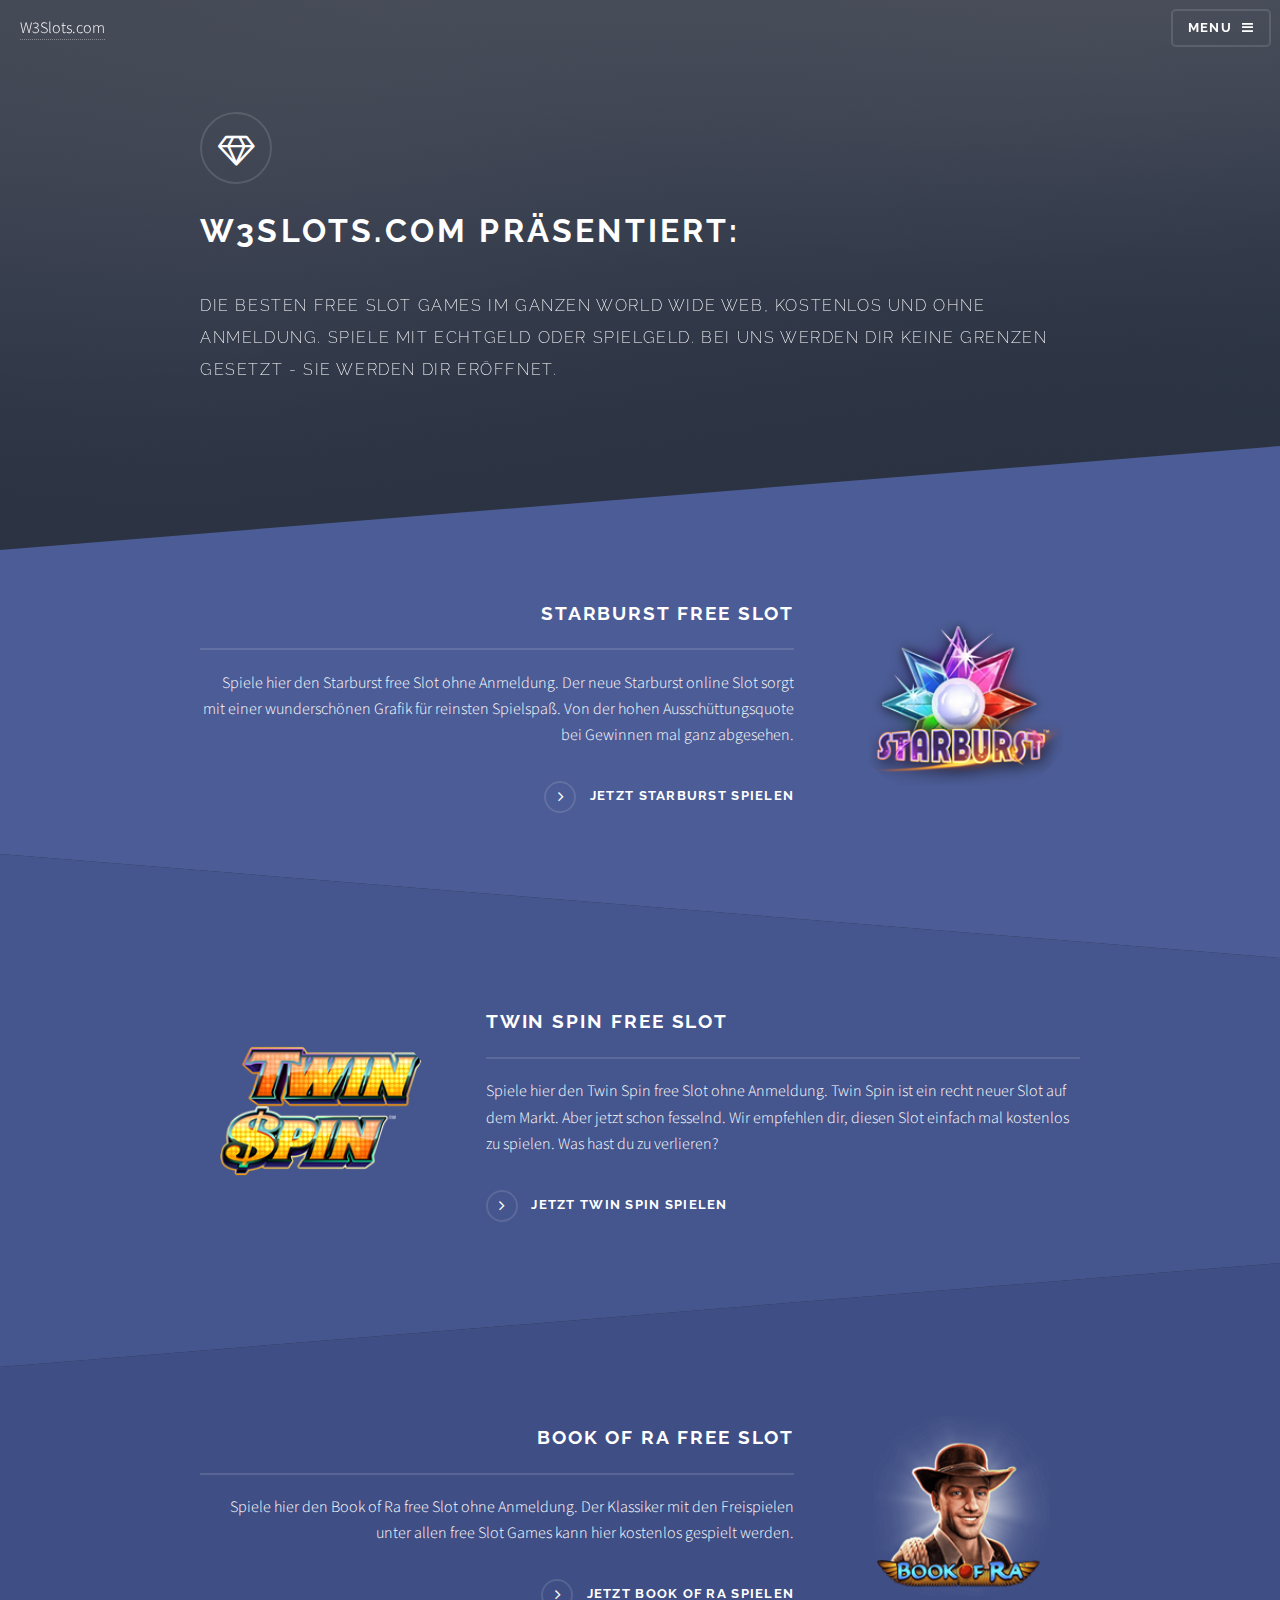
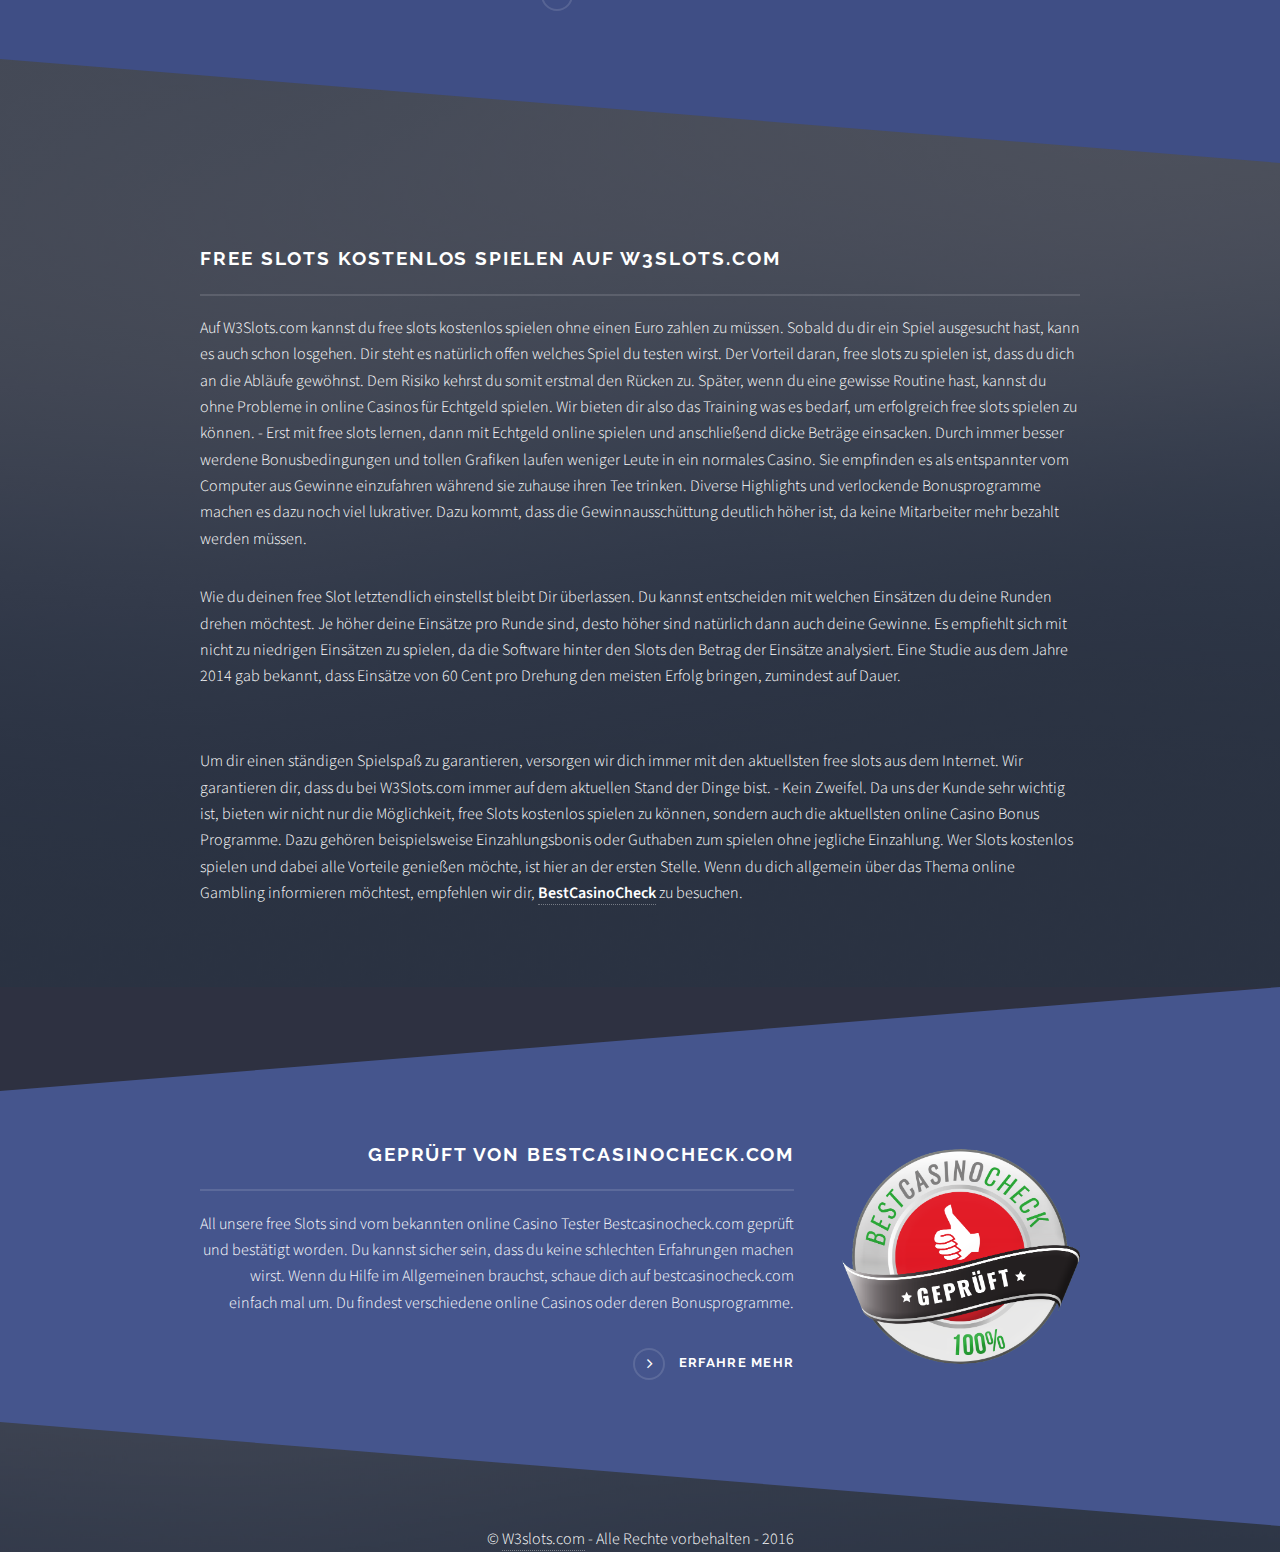
<file: index.html>
<!DOCTYPE HTML>
<!--
  	! Mr.Monopz Werk ! 
-->
<html>
	<head>
		<title>Free Slots kostenlos spielen</title>
		<meta charset="utf-8" />
		<meta name="viewport" content="width=device-width, initial-scale=1" />
		<link rel="stylesheet" href="assets/css/main.css" />
		<link type="image/ico" rel="icon" href="images/favicon.png">

		<meta name="description" content="Free Slots auf W3Slots.com. Hier kannst du alle bekannten Casino Slots kostenlos und ohne Anmeldung spielen. Auch auf deinem Handy oder Tablet. Spiele Free Slots deiner Wahl im Fun oder Echgeld Modus."/>
		<meta name="keywords" content="free slots, casino slots, kostenlos spielen, online slots" />

		<meta name="robots" content="index, follow">
		<script>
		  (function(i,s,o,g,r,a,m){i['GoogleAnalyticsObject']=r;i[r]=i[r]||function(){
		  (i[r].q=i[r].q||[]).push(arguments)},i[r].l=1*new Date();a=s.createElement(o),
		  m=s.getElementsByTagName(o)[0];a.async=1;a.src=g;m.parentNode.insertBefore(a,m)
		  })(window,document,'script','https://www.google-analytics.com/analytics.js','ga');

		  ga('create', 'UA-81642042-29', 'auto');
		  ga('send', 'pageview');

		</script>
	</head>
	<body>

		<!-- Page Wrapper -->
			<div id="page-wrapper">

				<!-- Header -->
					<header id="header" class="alt">
						<a href="/" title="Free Slots">W3Slots.com</a>
						<nav>
							<a href="#menu">Menu</a>
						</nav>
					</header>

				<!-- Menu -->
					<nav id="menu">
						<div class="inner">
							<h2>Menu</h2>
							<ul class="links">
								<li><a href="/" title="Free Slots">Home</a></li>
								<li><a href="starburst.html">Starburst spielen</a></li>
								<li><a href="twinspin.html">Twin Spin spielen</a></li>
								<li><a href="bookofra.html">Book of Ra spielen</a></li>
								<li><a href="out/stargames.html" target="_blank" rel="nofollow">Echtgeldmodus</a></li>
							</ul>
							<a href="#" class="close">Close</a>
						</div>
					</nav>

				<!-- Banner -->
					<section id="banner">
						<div class="inner">
							<div class="logo"><span class="icon fa-diamond"></span></div>
							<h1 class="startseite">W3Slots.com präsentiert:</h1>
							<p>Die besten free Slot Games im ganzen World Wide Web, kostenlos und ohne Anmeldung. Spiele mit Echtgeld oder Spielgeld. Bei uns werden Dir keine Grenzen gesetzt - Sie werden Dir eröffnet.</p>
						</div>
					</section>

				<!-- Wrapper -->
					<section id="wrapper">

						<!-- One -->
							<section id="one" class="wrapper spotlight style1">
								<div class="inner">
									<a href="starburst.html" class="image"><img src="images/starburst.png" alt="starburst slot" /></a>
									<div class="content">
										<h2 class="major">Starburst free Slot</h2>
										<p>Spiele hier den Starburst free Slot ohne Anmeldung. Der neue Starburst online Slot sorgt mit einer wunderschönen Grafik für reinsten Spielspaß. Von der hohen Ausschüttungsquote bei Gewinnen mal ganz abgesehen.</p>
										<a href="starburst.html" class="special">Jetzt Starburst spielen</a>
									</div>
								</div>
							</section>

						<!-- Two -->
							<section id="two" class="wrapper alt spotlight style2">
								<div class="inner">
									<a href="twinspin.html" class="image"><img src="images/twin-spin.png" alt="twin spin slot" /></a>
									<div class="content">
										<h2 class="major">Twin Spin free Slot</h2>
										<p>Spiele hier den Twin Spin free Slot ohne Anmeldung. Twin Spin ist ein recht neuer Slot auf dem Markt. Aber jetzt schon fesselnd. Wir empfehlen dir, diesen Slot einfach mal kostenlos zu spielen. Was hast du zu verlieren?	</p>
										<a href="twinspin.html" class="special">Jetzt Twin Spin spielen</a>
									</div>
								</div>
							</section>

						<!-- Three -->
							<section id="three" class="wrapper spotlight style3">
								<div class="inner">
									<a href="bookofra.html" class="image"><img src="images/book-of-ra.png" alt="book of ra slot" /></a>
									<div class="content">
										<h2 class="major">Book of Ra free Slot</h2>
										<p>Spiele hier den Book of Ra free Slot ohne Anmeldung. Der Klassiker mit den Freispielen unter allen free Slot Games kann hier kostenlos gespielt werden.</p>
										<a href="bookofra.html" class="special">Jetzt Book of Ra spielen</a>
									</div>
								</div>
							</section>



								</div>
							</section>

					</section>

				<!-- Footer -->
					<section id="footer">
						<div class="inner">
									<h2 class="major">Free Slots kostenlos spielen auf W3Slots.com</h2>
									<p>Auf W3Slots.com kannst du free slots kostenlos spielen ohne einen Euro zahlen zu müssen. Sobald du dir ein Spiel ausgesucht hast, kann es auch schon losgehen. Dir steht es natürlich offen welches Spiel du testen wirst. Der Vorteil daran, free slots zu spielen ist, dass du dich an die Abläufe gewöhnst. Dem Risiko kehrst du somit erstmal den Rücken zu. Später, wenn du eine gewisse Routine hast, kannst du ohne Probleme in online Casinos für Echtgeld spielen. Wir bieten dir also das Training was es bedarf, um erfolgreich free slots spielen zu können. - Erst mit free slots lernen, dann mit Echtgeld online spielen und anschließend dicke Beträge einsacken. Durch immer besser werdene Bonusbedingungen und tollen Grafiken laufen weniger Leute in ein normales Casino. Sie empfinden es als entspannter vom Computer aus Gewinne einzufahren während sie zuhause ihren Tee trinken. Diverse Highlights und verlockende Bonusprogramme machen es dazu noch viel lukrativer. Dazu kommt, dass die Gewinnausschüttung deutlich höher ist, da keine Mitarbeiter mehr bezahlt werden müssen.</p>

									<p>Wie du deinen free Slot letztendlich einstellst bleibt Dir überlassen. Du kannst entscheiden mit welchen Einsätzen du deine Runden drehen möchtest. Je höher deine Einsätze pro Runde sind, desto höher sind natürlich dann auch deine Gewinne. Es empfiehlt sich mit nicht zu niedrigen Einsätzen zu spielen, da die Software hinter den Slots den Betrag der Einsätze analysiert. Eine Studie aus dem Jahre 2014 gab bekannt, dass Einsätze von 60 Cent pro Drehung den meisten Erfolg bringen, zumindest auf Dauer.</p>

­
									<p>Um dir einen ständigen Spielspaß zu garantieren, versorgen wir dich immer mit den aktuellsten free slots aus dem Internet. Wir garantieren dir, dass du bei W3Slots.com immer auf dem aktuellen Stand der Dinge bist. - Kein Zweifel. Da uns der Kunde sehr wichtig ist, bieten wir nicht nur die Möglichkeit, free Slots kostenlos spielen zu können, sondern auch die aktuellsten online Casino Bonus Programme. Dazu gehören beispielsweise Einzahlungsbonis oder Guthaben zum spielen ohne jegliche Einzahlung. Wer Slots kostenlos spielen und dabei alle Vorteile genießen möchte, ist hier an der ersten Stelle. Wenn du dich allgemein über das Thema online Gambling informieren möchtest, empfehlen wir dir, <b><a href="http://bestcasinocheck.com" style="color: #FFFFFF" >BestCasinoCheck</a></b> zu besuchen.</p>

									
						</div>
					</section>


							<section id="two" class="wrapper spotlight style2">
								<div class="inner">
									<a href="http://www.google.de/?gws_rd=ssl#q=best+casino+check" class="image"><img src="images/bcc.png" alt="online casinos" /></a>
									<div class="content">
										<h2 class="major">Geprüft von bestcasinocheck.com</h2>
										<p>All unsere free Slots sind vom bekannten online Casino Tester Bestcasinocheck.com geprüft und bestätigt worden. Du kannst sicher sein, dass du keine schlechten Erfahrungen machen wirst. Wenn du Hilfe im Allgemeinen brauchst, schaue dich auf bestcasinocheck.com einfach mal um. Du findest verschiedene online Casinos oder deren Bonusprogramme.</p>
										<a href="http://www.google.de/?gws_rd=ssl#q=best+casino+check" class="special">Erfahre mehr</a>
									</div>
								</div>
							</section>
			</div>

		<!-- Scripts -->
			<script src="assets/js/skel.min.js"></script>
			<script src="assets/js/jquery.min.js"></script>
			<script src="assets/js/jquery.scrollex.min.js"></script>
			<script src="assets/js/util.js"></script>
			<!--[if lte IE 8]><script src="assets/js/ie/respond.min.js"></script><![endif]-->
			<script src="assets/js/main.js"></script>

		    <div id="footer">
    		<center>© <a href="/" title="Free Slots">W3slots.com</a> - Alle Rechte vorbehalten - 2016</center>
    		</div>

	</body>
</html>
</file>
<file: assets/css/main.css>
@import url(font-awesome.min.css);
@import url("https://fonts.googleapis.com/css?family=Raleway:200,700|Source+Sans+Pro:300,600,300italic,600italic");

/*
	Solid State by HTML5 UP
	html5up.net | @n33co
	Free for personal and commercial use under the CCA 3.0 license (html5up.net/license)
*/

/* Reset */

	html, body, div, span, applet, object, iframe, h1, h2, h3, h4, h5, h6, p, blockquote, pre, a, abbr, acronym, address, big, cite, code, del, dfn, em, img, ins, kbd, q, s, samp, small, strike, strong, sub, sup, tt, var, b, u, i, center, dl, dt, dd, ol, ul, li, fieldset, form, label, legend, table, caption, tbody, tfoot, thead, tr, th, td, article, aside, canvas, details, embed, figure, figcaption, footer, header, hgroup, menu, nav, output, ruby, section, summary, time, mark, audio, video {
		margin: 0;
		padding: 0;
		border: 0;
		font-size: 100%;
		font: inherit;
		vertical-align: baseline;
	}

	article, aside, details, figcaption, figure, footer, header, hgroup, menu, nav, section {
		display: block;
	}

	body {
		line-height: 1;
	}

	ol, ul {
		list-style: none;
	}

	blockquote, q {
		quotes: none;
	}

	blockquote:before, blockquote:after, q:before, q:after {
		content: '';
		content: none;
	}

	table {
		border-collapse: collapse;
		border-spacing: 0;
	}

	body {
		-webkit-text-size-adjust: none;
	}

/* Box Model */

	*, *:before, *:after {
		-moz-box-sizing: border-box;
		-webkit-box-sizing: border-box;
		box-sizing: border-box;
	}

/* Grid */

	.row {
		border-bottom: solid 1px transparent;
		-moz-box-sizing: border-box;
		-webkit-box-sizing: border-box;
		box-sizing: border-box;
	}

	.row > * {
		float: left;
		-moz-box-sizing: border-box;
		-webkit-box-sizing: border-box;
		box-sizing: border-box;
	}

	.row:after, .row:before {
		content: '';
		display: block;
		clear: both;
		height: 0;
	}

	.row.uniform > * > :first-child {
		margin-top: 0;
	}

	.row.uniform > * > :last-child {
		margin-bottom: 0;
	}

	.row.\30 \25 > * {
		padding: 0 0 0 0em;
	}

	.row.\30 \25 {
		margin: 0 0 -1px 0em;
	}

	.row.uniform.\30 \25 > * {
		padding: 0em 0 0 0em;
	}

	.row.uniform.\30 \25 {
		margin: 0em 0 -1px 0em;
	}

	.row > * {
		padding: 0 0 0 1.75em;
	}

	.row {
		margin: 0 0 -1px -1.75em;
	}

	.row.uniform > * {
		padding: 1.75em 0 0 1.75em;
	}

	.row.uniform {
		margin: -1.75em 0 -1px -1.75em;
	}

	.row.\32 00\25 > * {
		padding: 0 0 0 3.5em;
	}

	.row.\32 00\25 {
		margin: 0 0 -1px -3.5em;
	}

	.row.uniform.\32 00\25 > * {
		padding: 3.5em 0 0 3.5em;
	}

	.row.uniform.\32 00\25 {
		margin: -3.5em 0 -1px -3.5em;
	}

	.row.\31 50\25 > * {
		padding: 0 0 0 2.625em;
	}

	.row.\31 50\25 {
		margin: 0 0 -1px -2.625em;
	}

	.row.uniform.\31 50\25 > * {
		padding: 2.625em 0 0 2.625em;
	}

	.row.uniform.\31 50\25 {
		margin: -2.625em 0 -1px -2.625em;
	}

	.row.\35 0\25 > * {
		padding: 0 0 0 0.875em;
	}

	.row.\35 0\25 {
		margin: 0 0 -1px -0.875em;
	}

	.row.uniform.\35 0\25 > * {
		padding: 0.875em 0 0 0.875em;
	}

	.row.uniform.\35 0\25 {
		margin: -0.875em 0 -1px -0.875em;
	}

	.row.\32 5\25 > * {
		padding: 0 0 0 0.4375em;
	}

	.row.\32 5\25 {
		margin: 0 0 -1px -0.4375em;
	}

	.row.uniform.\32 5\25 > * {
		padding: 0.4375em 0 0 0.4375em;
	}

	.row.uniform.\32 5\25 {
		margin: -0.4375em 0 -1px -0.4375em;
	}

	.\31 2u, .\31 2u\24 {
		width: 100%;
		clear: none;
		margin-left: 0;
	}

	.\31 1u, .\31 1u\24 {
		width: 91.6666666667%;
		clear: none;
		margin-left: 0;
	}

	.\31 0u, .\31 0u\24 {
		width: 83.3333333333%;
		clear: none;
		margin-left: 0;
	}

	.\39 u, .\39 u\24 {
		width: 75%;
		clear: none;
		margin-left: 0;
	}

	.\38 u, .\38 u\24 {
		width: 66.6666666667%;
		clear: none;
		margin-left: 0;
	}

	.\37 u, .\37 u\24 {
		width: 58.3333333333%;
		clear: none;
		margin-left: 0;
	}

	.\36 u, .\36 u\24 {
		width: 50%;
		clear: none;
		margin-left: 0;
	}

	.\35 u, .\35 u\24 {
		width: 41.6666666667%;
		clear: none;
		margin-left: 0;
	}

	.\34 u, .\34 u\24 {
		width: 33.3333333333%;
		clear: none;
		margin-left: 0;
	}

	.\33 u, .\33 u\24 {
		width: 25%;
		clear: none;
		margin-left: 0;
	}

	.\32 u, .\32 u\24 {
		width: 16.6666666667%;
		clear: none;
		margin-left: 0;
	}

	.\31 u, .\31 u\24 {
		width: 8.3333333333%;
		clear: none;
		margin-left: 0;
	}

	.\31 2u\24 + *,
	.\31 1u\24 + *,
	.\31 0u\24 + *,
	.\39 u\24 + *,
	.\38 u\24 + *,
	.\37 u\24 + *,
	.\36 u\24 + *,
	.\35 u\24 + *,
	.\34 u\24 + *,
	.\33 u\24 + *,
	.\32 u\24 + *,
	.\31 u\24 + * {
		clear: left;
	}

	.\-11u {
		margin-left: 91.66667%;
	}

	.\-10u {
		margin-left: 83.33333%;
	}

	.\-9u {
		margin-left: 75%;
	}

	.\-8u {
		margin-left: 66.66667%;
	}

	.\-7u {
		margin-left: 58.33333%;
	}

	.\-6u {
		margin-left: 50%;
	}

	.\-5u {
		margin-left: 41.66667%;
	}

	.\-4u {
		margin-left: 33.33333%;
	}

	.\-3u {
		margin-left: 25%;
	}

	.\-2u {
		margin-left: 16.66667%;
	}

	.\-1u {
		margin-left: 8.33333%;
	}

	@media screen and (max-width: 1680px) {

		.row > * {
			padding: 0 0 0 1.75em;
		}

		.row {
			margin: 0 0 -1px -1.75em;
		}

		.row.uniform > * {
			padding: 1.75em 0 0 1.75em;
		}

		.row.uniform {
			margin: -1.75em 0 -1px -1.75em;
		}

		.row.\32 00\25 > * {
			padding: 0 0 0 3.5em;
		}

		.row.\32 00\25 {
			margin: 0 0 -1px -3.5em;
		}

		.row.uniform.\32 00\25 > * {
			padding: 3.5em 0 0 3.5em;
		}

		.row.uniform.\32 00\25 {
			margin: -3.5em 0 -1px -3.5em;
		}

		.row.\31 50\25 > * {
			padding: 0 0 0 2.625em;
		}

		.row.\31 50\25 {
			margin: 0 0 -1px -2.625em;
		}

		.row.uniform.\31 50\25 > * {
			padding: 2.625em 0 0 2.625em;
		}

		.row.uniform.\31 50\25 {
			margin: -2.625em 0 -1px -2.625em;
		}

		.row.\35 0\25 > * {
			padding: 0 0 0 0.875em;
		}

		.row.\35 0\25 {
			margin: 0 0 -1px -0.875em;
		}

		.row.uniform.\35 0\25 > * {
			padding: 0.875em 0 0 0.875em;
		}

		.row.uniform.\35 0\25 {
			margin: -0.875em 0 -1px -0.875em;
		}

		.row.\32 5\25 > * {
			padding: 0 0 0 0.4375em;
		}

		.row.\32 5\25 {
			margin: 0 0 -1px -0.4375em;
		}

		.row.uniform.\32 5\25 > * {
			padding: 0.4375em 0 0 0.4375em;
		}

		.row.uniform.\32 5\25 {
			margin: -0.4375em 0 -1px -0.4375em;
		}

		.\31 2u\28xlarge\29, .\31 2u\24\28xlarge\29 {
			width: 100%;
			clear: none;
			margin-left: 0;
		}

		.\31 1u\28xlarge\29, .\31 1u\24\28xlarge\29 {
			width: 91.6666666667%;
			clear: none;
			margin-left: 0;
		}

		.\31 0u\28xlarge\29, .\31 0u\24\28xlarge\29 {
			width: 83.3333333333%;
			clear: none;
			margin-left: 0;
		}

		.\39 u\28xlarge\29, .\39 u\24\28xlarge\29 {
			width: 75%;
			clear: none;
			margin-left: 0;
		}

		.\38 u\28xlarge\29, .\38 u\24\28xlarge\29 {
			width: 66.6666666667%;
			clear: none;
			margin-left: 0;
		}

		.\37 u\28xlarge\29, .\37 u\24\28xlarge\29 {
			width: 58.3333333333%;
			clear: none;
			margin-left: 0;
		}

		.\36 u\28xlarge\29, .\36 u\24\28xlarge\29 {
			width: 50%;
			clear: none;
			margin-left: 0;
		}

		.\35 u\28xlarge\29, .\35 u\24\28xlarge\29 {
			width: 41.6666666667%;
			clear: none;
			margin-left: 0;
		}

		.\34 u\28xlarge\29, .\34 u\24\28xlarge\29 {
			width: 33.3333333333%;
			clear: none;
			margin-left: 0;
		}

		.\33 u\28xlarge\29, .\33 u\24\28xlarge\29 {
			width: 25%;
			clear: none;
			margin-left: 0;
		}

		.\32 u\28xlarge\29, .\32 u\24\28xlarge\29 {
			width: 16.6666666667%;
			clear: none;
			margin-left: 0;
		}

		.\31 u\28xlarge\29, .\31 u\24\28xlarge\29 {
			width: 8.3333333333%;
			clear: none;
			margin-left: 0;
		}

		.\31 2u\24\28xlarge\29 + *,
		.\31 1u\24\28xlarge\29 + *,
		.\31 0u\24\28xlarge\29 + *,
		.\39 u\24\28xlarge\29 + *,
		.\38 u\24\28xlarge\29 + *,
		.\37 u\24\28xlarge\29 + *,
		.\36 u\24\28xlarge\29 + *,
		.\35 u\24\28xlarge\29 + *,
		.\34 u\24\28xlarge\29 + *,
		.\33 u\24\28xlarge\29 + *,
		.\32 u\24\28xlarge\29 + *,
		.\31 u\24\28xlarge\29 + * {
			clear: left;
		}

		.\-11u\28xlarge\29 {
			margin-left: 91.66667%;
		}

		.\-10u\28xlarge\29 {
			margin-left: 83.33333%;
		}

		.\-9u\28xlarge\29 {
			margin-left: 75%;
		}

		.\-8u\28xlarge\29 {
			margin-left: 66.66667%;
		}

		.\-7u\28xlarge\29 {
			margin-left: 58.33333%;
		}

		.\-6u\28xlarge\29 {
			margin-left: 50%;
		}

		.\-5u\28xlarge\29 {
			margin-left: 41.66667%;
		}

		.\-4u\28xlarge\29 {
			margin-left: 33.33333%;
		}

		.\-3u\28xlarge\29 {
			margin-left: 25%;
		}

		.\-2u\28xlarge\29 {
			margin-left: 16.66667%;
		}

		.\-1u\28xlarge\29 {
			margin-left: 8.33333%;
		}

	}

	@media screen and (max-width: 1280px) {

		.row > * {
			padding: 0 0 0 1.75em;
		}

		.row {
			margin: 0 0 -1px -1.75em;
		}

		.row.uniform > * {
			padding: 1.75em 0 0 1.75em;
		}

		.row.uniform {
			margin: -1.75em 0 -1px -1.75em;
		}

		.row.\32 00\25 > * {
			padding: 0 0 0 3.5em;
		}

		.row.\32 00\25 {
			margin: 0 0 -1px -3.5em;
		}

		.row.uniform.\32 00\25 > * {
			padding: 3.5em 0 0 3.5em;
		}

		.row.uniform.\32 00\25 {
			margin: -3.5em 0 -1px -3.5em;
		}

		.row.\31 50\25 > * {
			padding: 0 0 0 2.625em;
		}

		.row.\31 50\25 {
			margin: 0 0 -1px -2.625em;
		}

		.row.uniform.\31 50\25 > * {
			padding: 2.625em 0 0 2.625em;
		}

		.row.uniform.\31 50\25 {
			margin: -2.625em 0 -1px -2.625em;
		}

		.row.\35 0\25 > * {
			padding: 0 0 0 0.875em;
		}

		.row.\35 0\25 {
			margin: 0 0 -1px -0.875em;
		}

		.row.uniform.\35 0\25 > * {
			padding: 0.875em 0 0 0.875em;
		}

		.row.uniform.\35 0\25 {
			margin: -0.875em 0 -1px -0.875em;
		}

		.row.\32 5\25 > * {
			padding: 0 0 0 0.4375em;
		}

		.row.\32 5\25 {
			margin: 0 0 -1px -0.4375em;
		}

		.row.uniform.\32 5\25 > * {
			padding: 0.4375em 0 0 0.4375em;
		}

		.row.uniform.\32 5\25 {
			margin: -0.4375em 0 -1px -0.4375em;
		}

		.\31 2u\28large\29, .\31 2u\24\28large\29 {
			width: 100%;
			clear: none;
			margin-left: 0;
		}

		.\31 1u\28large\29, .\31 1u\24\28large\29 {
			width: 91.6666666667%;
			clear: none;
			margin-left: 0;
		}

		.\31 0u\28large\29, .\31 0u\24\28large\29 {
			width: 83.3333333333%;
			clear: none;
			margin-left: 0;
		}

		.\39 u\28large\29, .\39 u\24\28large\29 {
			width: 75%;
			clear: none;
			margin-left: 0;
		}

		.\38 u\28large\29, .\38 u\24\28large\29 {
			width: 66.6666666667%;
			clear: none;
			margin-left: 0;
		}

		.\37 u\28large\29, .\37 u\24\28large\29 {
			width: 58.3333333333%;
			clear: none;
			margin-left: 0;
		}

		.\36 u\28large\29, .\36 u\24\28large\29 {
			width: 50%;
			clear: none;
			margin-left: 0;
		}

		.\35 u\28large\29, .\35 u\24\28large\29 {
			width: 41.6666666667%;
			clear: none;
			margin-left: 0;
		}

		.\34 u\28large\29, .\34 u\24\28large\29 {
			width: 33.3333333333%;
			clear: none;
			margin-left: 0;
		}

		.\33 u\28large\29, .\33 u\24\28large\29 {
			width: 25%;
			clear: none;
			margin-left: 0;
		}

		.\32 u\28large\29, .\32 u\24\28large\29 {
			width: 16.6666666667%;
			clear: none;
			margin-left: 0;
		}

		.\31 u\28large\29, .\31 u\24\28large\29 {
			width: 8.3333333333%;
			clear: none;
			margin-left: 0;
		}

		.\31 2u\24\28large\29 + *,
		.\31 1u\24\28large\29 + *,
		.\31 0u\24\28large\29 + *,
		.\39 u\24\28large\29 + *,
		.\38 u\24\28large\29 + *,
		.\37 u\24\28large\29 + *,
		.\36 u\24\28large\29 + *,
		.\35 u\24\28large\29 + *,
		.\34 u\24\28large\29 + *,
		.\33 u\24\28large\29 + *,
		.\32 u\24\28large\29 + *,
		.\31 u\24\28large\29 + * {
			clear: left;
		}

		.\-11u\28large\29 {
			margin-left: 91.66667%;
		}

		.\-10u\28large\29 {
			margin-left: 83.33333%;
		}

		.\-9u\28large\29 {
			margin-left: 75%;
		}

		.\-8u\28large\29 {
			margin-left: 66.66667%;
		}

		.\-7u\28large\29 {
			margin-left: 58.33333%;
		}

		.\-6u\28large\29 {
			margin-left: 50%;
		}

		.\-5u\28large\29 {
			margin-left: 41.66667%;
		}

		.\-4u\28large\29 {
			margin-left: 33.33333%;
		}

		.\-3u\28large\29 {
			margin-left: 25%;
		}

		.\-2u\28large\29 {
			margin-left: 16.66667%;
		}

		.\-1u\28large\29 {
			margin-left: 8.33333%;
		}

	}

	@media screen and (max-width: 980px) {

		.row > * {
			padding: 0 0 0 1.75em;
		}

		.row {
			margin: 0 0 -1px -1.75em;
		}

		.row.uniform > * {
			padding: 1.75em 0 0 1.75em;
		}

		.row.uniform {
			margin: -1.75em 0 -1px -1.75em;
		}

		.row.\32 00\25 > * {
			padding: 0 0 0 3.5em;
		}

		.row.\32 00\25 {
			margin: 0 0 -1px -3.5em;
		}

		.row.uniform.\32 00\25 > * {
			padding: 3.5em 0 0 3.5em;
		}

		.row.uniform.\32 00\25 {
			margin: -3.5em 0 -1px -3.5em;
		}

		.row.\31 50\25 > * {
			padding: 0 0 0 2.625em;
		}

		.row.\31 50\25 {
			margin: 0 0 -1px -2.625em;
		}

		.row.uniform.\31 50\25 > * {
			padding: 2.625em 0 0 2.625em;
		}

		.row.uniform.\31 50\25 {
			margin: -2.625em 0 -1px -2.625em;
		}

		.row.\35 0\25 > * {
			padding: 0 0 0 0.875em;
		}

		.row.\35 0\25 {
			margin: 0 0 -1px -0.875em;
		}

		.row.uniform.\35 0\25 > * {
			padding: 0.875em 0 0 0.875em;
		}

		.row.uniform.\35 0\25 {
			margin: -0.875em 0 -1px -0.875em;
		}

		.row.\32 5\25 > * {
			padding: 0 0 0 0.4375em;
		}

		.row.\32 5\25 {
			margin: 0 0 -1px -0.4375em;
		}

		.row.uniform.\32 5\25 > * {
			padding: 0.4375em 0 0 0.4375em;
		}

		.row.uniform.\32 5\25 {
			margin: -0.4375em 0 -1px -0.4375em;
		}

		.\31 2u\28medium\29, .\31 2u\24\28medium\29 {
			width: 100%;
			clear: none;
			margin-left: 0;
		}

		.\31 1u\28medium\29, .\31 1u\24\28medium\29 {
			width: 91.6666666667%;
			clear: none;
			margin-left: 0;
		}

		.\31 0u\28medium\29, .\31 0u\24\28medium\29 {
			width: 83.3333333333%;
			clear: none;
			margin-left: 0;
		}

		.\39 u\28medium\29, .\39 u\24\28medium\29 {
			width: 75%;
			clear: none;
			margin-left: 0;
		}

		.\38 u\28medium\29, .\38 u\24\28medium\29 {
			width: 66.6666666667%;
			clear: none;
			margin-left: 0;
		}

		.\37 u\28medium\29, .\37 u\24\28medium\29 {
			width: 58.3333333333%;
			clear: none;
			margin-left: 0;
		}

		.\36 u\28medium\29, .\36 u\24\28medium\29 {
			width: 50%;
			clear: none;
			margin-left: 0;
		}

		.\35 u\28medium\29, .\35 u\24\28medium\29 {
			width: 41.6666666667%;
			clear: none;
			margin-left: 0;
		}

		.\34 u\28medium\29, .\34 u\24\28medium\29 {
			width: 33.3333333333%;
			clear: none;
			margin-left: 0;
		}

		.\33 u\28medium\29, .\33 u\24\28medium\29 {
			width: 25%;
			clear: none;
			margin-left: 0;
		}

		.\32 u\28medium\29, .\32 u\24\28medium\29 {
			width: 16.6666666667%;
			clear: none;
			margin-left: 0;
		}

		.\31 u\28medium\29, .\31 u\24\28medium\29 {
			width: 8.3333333333%;
			clear: none;
			margin-left: 0;
		}

		.\31 2u\24\28medium\29 + *,
		.\31 1u\24\28medium\29 + *,
		.\31 0u\24\28medium\29 + *,
		.\39 u\24\28medium\29 + *,
		.\38 u\24\28medium\29 + *,
		.\37 u\24\28medium\29 + *,
		.\36 u\24\28medium\29 + *,
		.\35 u\24\28medium\29 + *,
		.\34 u\24\28medium\29 + *,
		.\33 u\24\28medium\29 + *,
		.\32 u\24\28medium\29 + *,
		.\31 u\24\28medium\29 + * {
			clear: left;
		}

		.\-11u\28medium\29 {
			margin-left: 91.66667%;
		}

		.\-10u\28medium\29 {
			margin-left: 83.33333%;
		}

		.\-9u\28medium\29 {
			margin-left: 75%;
		}

		.\-8u\28medium\29 {
			margin-left: 66.66667%;
		}

		.\-7u\28medium\29 {
			margin-left: 58.33333%;
		}

		.\-6u\28medium\29 {
			margin-left: 50%;
		}

		.\-5u\28medium\29 {
			margin-left: 41.66667%;
		}

		.\-4u\28medium\29 {
			margin-left: 33.33333%;
		}

		.\-3u\28medium\29 {
			margin-left: 25%;
		}

		.\-2u\28medium\29 {
			margin-left: 16.66667%;
		}

		.\-1u\28medium\29 {
			margin-left: 8.33333%;
		}

	}

	@media screen and (max-width: 736px) {

		.row > * {
			padding: 0 0 0 1.25em;
		}

		.row {
			margin: 0 0 -1px -1.25em;
		}

		.row.uniform > * {
			padding: 1.25em 0 0 1.25em;
		}

		.row.uniform {
			margin: -1.25em 0 -1px -1.25em;
		}

		.row.\32 00\25 > * {
			padding: 0 0 0 2.5em;
		}

		.row.\32 00\25 {
			margin: 0 0 -1px -2.5em;
		}

		.row.uniform.\32 00\25 > * {
			padding: 2.5em 0 0 2.5em;
		}

		.row.uniform.\32 00\25 {
			margin: -2.5em 0 -1px -2.5em;
		}

		.row.\31 50\25 > * {
			padding: 0 0 0 1.875em;
		}

		.row.\31 50\25 {
			margin: 0 0 -1px -1.875em;
		}

		.row.uniform.\31 50\25 > * {
			padding: 1.875em 0 0 1.875em;
		}

		.row.uniform.\31 50\25 {
			margin: -1.875em 0 -1px -1.875em;
		}

		.row.\35 0\25 > * {
			padding: 0 0 0 0.625em;
		}

		.row.\35 0\25 {
			margin: 0 0 -1px -0.625em;
		}

		.row.uniform.\35 0\25 > * {
			padding: 0.625em 0 0 0.625em;
		}

		.row.uniform.\35 0\25 {
			margin: -0.625em 0 -1px -0.625em;
		}

		.row.\32 5\25 > * {
			padding: 0 0 0 0.3125em;
		}

		.row.\32 5\25 {
			margin: 0 0 -1px -0.3125em;
		}

		.row.uniform.\32 5\25 > * {
			padding: 0.3125em 0 0 0.3125em;
		}

		.row.uniform.\32 5\25 {
			margin: -0.3125em 0 -1px -0.3125em;
		}

		.\31 2u\28small\29, .\31 2u\24\28small\29 {
			width: 100%;
			clear: none;
			margin-left: 0;
		}

		.\31 1u\28small\29, .\31 1u\24\28small\29 {
			width: 91.6666666667%;
			clear: none;
			margin-left: 0;
		}

		.\31 0u\28small\29, .\31 0u\24\28small\29 {
			width: 83.3333333333%;
			clear: none;
			margin-left: 0;
		}

		.\39 u\28small\29, .\39 u\24\28small\29 {
			width: 75%;
			clear: none;
			margin-left: 0;
		}

		.\38 u\28small\29, .\38 u\24\28small\29 {
			width: 66.6666666667%;
			clear: none;
			margin-left: 0;
		}

		.\37 u\28small\29, .\37 u\24\28small\29 {
			width: 58.3333333333%;
			clear: none;
			margin-left: 0;
		}

		.\36 u\28small\29, .\36 u\24\28small\29 {
			width: 50%;
			clear: none;
			margin-left: 0;
		}

		.\35 u\28small\29, .\35 u\24\28small\29 {
			width: 41.6666666667%;
			clear: none;
			margin-left: 0;
		}

		.\34 u\28small\29, .\34 u\24\28small\29 {
			width: 33.3333333333%;
			clear: none;
			margin-left: 0;
		}

		.\33 u\28small\29, .\33 u\24\28small\29 {
			width: 25%;
			clear: none;
			margin-left: 0;
		}

		.\32 u\28small\29, .\32 u\24\28small\29 {
			width: 16.6666666667%;
			clear: none;
			margin-left: 0;
		}

		.\31 u\28small\29, .\31 u\24\28small\29 {
			width: 8.3333333333%;
			clear: none;
			margin-left: 0;
		}

		.\31 2u\24\28small\29 + *,
		.\31 1u\24\28small\29 + *,
		.\31 0u\24\28small\29 + *,
		.\39 u\24\28small\29 + *,
		.\38 u\24\28small\29 + *,
		.\37 u\24\28small\29 + *,
		.\36 u\24\28small\29 + *,
		.\35 u\24\28small\29 + *,
		.\34 u\24\28small\29 + *,
		.\33 u\24\28small\29 + *,
		.\32 u\24\28small\29 + *,
		.\31 u\24\28small\29 + * {
			clear: left;
		}

		.\-11u\28small\29 {
			margin-left: 91.66667%;
		}

		.\-10u\28small\29 {
			margin-left: 83.33333%;
		}

		.\-9u\28small\29 {
			margin-left: 75%;
		}

		.\-8u\28small\29 {
			margin-left: 66.66667%;
		}

		.\-7u\28small\29 {
			margin-left: 58.33333%;
		}

		.\-6u\28small\29 {
			margin-left: 50%;
		}

		.\-5u\28small\29 {
			margin-left: 41.66667%;
		}

		.\-4u\28small\29 {
			margin-left: 33.33333%;
		}

		.\-3u\28small\29 {
			margin-left: 25%;
		}

		.\-2u\28small\29 {
			margin-left: 16.66667%;
		}

		.\-1u\28small\29 {
			margin-left: 8.33333%;
		}

	}

	@media screen and (max-width: 640px) {

		.row > * {
			padding: 0 0 0 1.25em;
		}

		.row {
			margin: 0 0 -1px -1.25em;
		}

		.row.uniform > * {
			padding: 1.25em 0 0 1.25em;
		}

		.row.uniform {
			margin: -1.25em 0 -1px -1.25em;
		}

		.row.\32 00\25 > * {
			padding: 0 0 0 2.5em;
		}

		.row.\32 00\25 {
			margin: 0 0 -1px -2.5em;
		}

		.row.uniform.\32 00\25 > * {
			padding: 2.5em 0 0 2.5em;
		}

		.row.uniform.\32 00\25 {
			margin: -2.5em 0 -1px -2.5em;
		}

		.row.\31 50\25 > * {
			padding: 0 0 0 1.875em;
		}

		.row.\31 50\25 {
			margin: 0 0 -1px -1.875em;
		}

		.row.uniform.\31 50\25 > * {
			padding: 1.875em 0 0 1.875em;
		}

		.row.uniform.\31 50\25 {
			margin: -1.875em 0 -1px -1.875em;
		}

		.row.\35 0\25 > * {
			padding: 0 0 0 0.625em;
		}

		.row.\35 0\25 {
			margin: 0 0 -1px -0.625em;
		}

		.row.uniform.\35 0\25 > * {
			padding: 0.625em 0 0 0.625em;
		}

		.row.uniform.\35 0\25 {
			margin: -0.625em 0 -1px -0.625em;
		}

		.row.\32 5\25 > * {
			padding: 0 0 0 0.3125em;
		}

		.row.\32 5\25 {
			margin: 0 0 -1px -0.3125em;
		}

		.row.uniform.\32 5\25 > * {
			padding: 0.3125em 0 0 0.3125em;
		}

		.row.uniform.\32 5\25 {
			margin: -0.3125em 0 -1px -0.3125em;
		}

		.\31 2u\28xsmall\29, .\31 2u\24\28xsmall\29 {
			width: 100%;
			clear: none;
			margin-left: 0;
		}

		.\31 1u\28xsmall\29, .\31 1u\24\28xsmall\29 {
			width: 91.6666666667%;
			clear: none;
			margin-left: 0;
		}

		.\31 0u\28xsmall\29, .\31 0u\24\28xsmall\29 {
			width: 83.3333333333%;
			clear: none;
			margin-left: 0;
		}

		.\39 u\28xsmall\29, .\39 u\24\28xsmall\29 {
			width: 75%;
			clear: none;
			margin-left: 0;
		}

		.\38 u\28xsmall\29, .\38 u\24\28xsmall\29 {
			width: 66.6666666667%;
			clear: none;
			margin-left: 0;
		}

		.\37 u\28xsmall\29, .\37 u\24\28xsmall\29 {
			width: 58.3333333333%;
			clear: none;
			margin-left: 0;
		}

		.\36 u\28xsmall\29, .\36 u\24\28xsmall\29 {
			width: 50%;
			clear: none;
			margin-left: 0;
		}

		.\35 u\28xsmall\29, .\35 u\24\28xsmall\29 {
			width: 41.6666666667%;
			clear: none;
			margin-left: 0;
		}

		.\34 u\28xsmall\29, .\34 u\24\28xsmall\29 {
			width: 33.3333333333%;
			clear: none;
			margin-left: 0;
		}

		.\33 u\28xsmall\29, .\33 u\24\28xsmall\29 {
			width: 25%;
			clear: none;
			margin-left: 0;
		}

		.\32 u\28xsmall\29, .\32 u\24\28xsmall\29 {
			width: 16.6666666667%;
			clear: none;
			margin-left: 0;
		}

		.\31 u\28xsmall\29, .\31 u\24\28xsmall\29 {
			width: 8.3333333333%;
			clear: none;
			margin-left: 0;
		}

		.\31 2u\24\28xsmall\29 + *,
		.\31 1u\24\28xsmall\29 + *,
		.\31 0u\24\28xsmall\29 + *,
		.\39 u\24\28xsmall\29 + *,
		.\38 u\24\28xsmall\29 + *,
		.\37 u\24\28xsmall\29 + *,
		.\36 u\24\28xsmall\29 + *,
		.\35 u\24\28xsmall\29 + *,
		.\34 u\24\28xsmall\29 + *,
		.\33 u\24\28xsmall\29 + *,
		.\32 u\24\28xsmall\29 + *,
		.\31 u\24\28xsmall\29 + * {
			clear: left;
		}

		.\-11u\28xsmall\29 {
			margin-left: 91.66667%;
		}

		.\-10u\28xsmall\29 {
			margin-left: 83.33333%;
		}

		.\-9u\28xsmall\29 {
			margin-left: 75%;
		}

		.\-8u\28xsmall\29 {
			margin-left: 66.66667%;
		}

		.\-7u\28xsmall\29 {
			margin-left: 58.33333%;
		}

		.\-6u\28xsmall\29 {
			margin-left: 50%;
		}

		.\-5u\28xsmall\29 {
			margin-left: 41.66667%;
		}

		.\-4u\28xsmall\29 {
			margin-left: 33.33333%;
		}

		.\-3u\28xsmall\29 {
			margin-left: 25%;
		}

		.\-2u\28xsmall\29 {
			margin-left: 16.66667%;
		}

		.\-1u\28xsmall\29 {
			margin-left: 8.33333%;
		}

	}

	@media screen and (max-width: 360px) {

		.row > * {
			padding: 0 0 0 1.25em;
		}

		.row {
			margin: 0 0 -1px -1.25em;
		}

		.row.uniform > * {
			padding: 1.25em 0 0 1.25em;
		}

		.row.uniform {
			margin: -1.25em 0 -1px -1.25em;
		}

		.row.\32 00\25 > * {
			padding: 0 0 0 2.5em;
		}

		.row.\32 00\25 {
			margin: 0 0 -1px -2.5em;
		}

		.row.uniform.\32 00\25 > * {
			padding: 2.5em 0 0 2.5em;
		}

		.row.uniform.\32 00\25 {
			margin: -2.5em 0 -1px -2.5em;
		}

		.row.\31 50\25 > * {
			padding: 0 0 0 1.875em;
		}

		.row.\31 50\25 {
			margin: 0 0 -1px -1.875em;
		}

		.row.uniform.\31 50\25 > * {
			padding: 1.875em 0 0 1.875em;
		}

		.row.uniform.\31 50\25 {
			margin: -1.875em 0 -1px -1.875em;
		}

		.row.\35 0\25 > * {
			padding: 0 0 0 0.625em;
		}

		.row.\35 0\25 {
			margin: 0 0 -1px -0.625em;
		}

		.row.uniform.\35 0\25 > * {
			padding: 0.625em 0 0 0.625em;
		}

		.row.uniform.\35 0\25 {
			margin: -0.625em 0 -1px -0.625em;
		}

		.row.\32 5\25 > * {
			padding: 0 0 0 0.3125em;
		}

		.row.\32 5\25 {
			margin: 0 0 -1px -0.3125em;
		}

		.row.uniform.\32 5\25 > * {
			padding: 0.3125em 0 0 0.3125em;
		}

		.row.uniform.\32 5\25 {
			margin: -0.3125em 0 -1px -0.3125em;
		}

		.\31 2u\28xxsmall\29, .\31 2u\24\28xxsmall\29 {
			width: 100%;
			clear: none;
			margin-left: 0;
		}

		.\31 1u\28xxsmall\29, .\31 1u\24\28xxsmall\29 {
			width: 91.6666666667%;
			clear: none;
			margin-left: 0;
		}

		.\31 0u\28xxsmall\29, .\31 0u\24\28xxsmall\29 {
			width: 83.3333333333%;
			clear: none;
			margin-left: 0;
		}

		.\39 u\28xxsmall\29, .\39 u\24\28xxsmall\29 {
			width: 75%;
			clear: none;
			margin-left: 0;
		}

		.\38 u\28xxsmall\29, .\38 u\24\28xxsmall\29 {
			width: 66.6666666667%;
			clear: none;
			margin-left: 0;
		}

		.\37 u\28xxsmall\29, .\37 u\24\28xxsmall\29 {
			width: 58.3333333333%;
			clear: none;
			margin-left: 0;
		}

		.\36 u\28xxsmall\29, .\36 u\24\28xxsmall\29 {
			width: 50%;
			clear: none;
			margin-left: 0;
		}

		.\35 u\28xxsmall\29, .\35 u\24\28xxsmall\29 {
			width: 41.6666666667%;
			clear: none;
			margin-left: 0;
		}

		.\34 u\28xxsmall\29, .\34 u\24\28xxsmall\29 {
			width: 33.3333333333%;
			clear: none;
			margin-left: 0;
		}

		.\33 u\28xxsmall\29, .\33 u\24\28xxsmall\29 {
			width: 25%;
			clear: none;
			margin-left: 0;
		}

		.\32 u\28xxsmall\29, .\32 u\24\28xxsmall\29 {
			width: 16.6666666667%;
			clear: none;
			margin-left: 0;
		}

		.\31 u\28xxsmall\29, .\31 u\24\28xxsmall\29 {
			width: 8.3333333333%;
			clear: none;
			margin-left: 0;
		}

		.\31 2u\24\28xxsmall\29 + *,
		.\31 1u\24\28xxsmall\29 + *,
		.\31 0u\24\28xxsmall\29 + *,
		.\39 u\24\28xxsmall\29 + *,
		.\38 u\24\28xxsmall\29 + *,
		.\37 u\24\28xxsmall\29 + *,
		.\36 u\24\28xxsmall\29 + *,
		.\35 u\24\28xxsmall\29 + *,
		.\34 u\24\28xxsmall\29 + *,
		.\33 u\24\28xxsmall\29 + *,
		.\32 u\24\28xxsmall\29 + *,
		.\31 u\24\28xxsmall\29 + * {
			clear: left;
		}

		.\-11u\28xxsmall\29 {
			margin-left: 91.66667%;
		}

		.\-10u\28xxsmall\29 {
			margin-left: 83.33333%;
		}

		.\-9u\28xxsmall\29 {
			margin-left: 75%;
		}

		.\-8u\28xxsmall\29 {
			margin-left: 66.66667%;
		}

		.\-7u\28xxsmall\29 {
			margin-left: 58.33333%;
		}

		.\-6u\28xxsmall\29 {
			margin-left: 50%;
		}

		.\-5u\28xxsmall\29 {
			margin-left: 41.66667%;
		}

		.\-4u\28xxsmall\29 {
			margin-left: 33.33333%;
		}

		.\-3u\28xxsmall\29 {
			margin-left: 25%;
		}

		.\-2u\28xxsmall\29 {
			margin-left: 16.66667%;
		}

		.\-1u\28xxsmall\29 {
			margin-left: 8.33333%;
		}

	}

/* Basic */

	@-ms-viewport {
		width: device-width;
	}

	body {
		-ms-overflow-style: scrollbar;
	}

	@media screen and (max-width: 640px) {

		html, body {
			min-width: 320px;
		}

	}

	body {
		background-color: #2e3141;
		background-image: linear-gradient(to top, rgba(46, 49, 65, 0.8), rgba(46, 49, 65, 0.8)), url("../../images/bg.jpg");
		background-size: auto, cover;
		background-attachment: fixed, fixed;
		background-position: center, center;
	}

		body.is-loading *, body.is-loading *:before, body.is-loading *:after {
			-moz-animation: none !important;
			-webkit-animation: none !important;
			-ms-animation: none !important;
			animation: none !important;
			-moz-transition: none !important;
			-webkit-transition: none !important;
			-ms-transition: none !important;
			transition: none !important;
		}

/* Type */

	body, input, select, textarea {
		color: #ffffff;
		font-family: "Source Sans Pro", Helvetica, sans-serif;
		font-size: 16.5pt;
		font-weight: 300;
		line-height: 1.65;
	}

		@media screen and (max-width: 1680px) {

			body, input, select, textarea {
				font-size: 13pt;
			}

		}

		@media screen and (max-width: 1280px) {

			body, input, select, textarea {
				font-size: 12pt;
			}

		}

		@media screen and (max-width: 980px) {

			body, input, select, textarea {
				font-size: 12pt;
			}

		}

		@media screen and (max-width: 736px) {

			body, input, select, textarea {
				font-size: 12pt;
			}

		}

		@media screen and (max-width: 640px) {

			body, input, select, textarea {
				font-size: 12pt;
			}

		}

	a {
		-moz-transition: color 0.2s ease-in-out, border-bottom-color 0.2s ease-in-out;
		-webkit-transition: color 0.2s ease-in-out, border-bottom-color 0.2s ease-in-out;
		-ms-transition: color 0.2s ease-in-out, border-bottom-color 0.2s ease-in-out;
		transition: color 0.2s ease-in-out, border-bottom-color 0.2s ease-in-out;
		border-bottom: dotted 1px rgba(255, 255, 255, 0.35);
		color: #ffffff;
		text-decoration: none;
	}

		a:hover {
			border-bottom-color: transparent;
			color: #ffffff !important;
		}

		a.special:not(.button) {
			text-decoration: none;
			border-bottom: 0;
			display: block;
			font-family: Raleway, Helvetica, sans-serif;
			font-size: 0.8em;
			font-weight: 700;
			letter-spacing: 0.1em;
			margin: 0 0 2em 0;
			text-transform: uppercase;
		}

			a.special:not(.button):before {
				-moz-osx-font-smoothing: grayscale;
				-webkit-font-smoothing: antialiased;
				font-family: FontAwesome;
				font-style: normal;
				font-weight: normal;
				text-transform: none !important;
			}

			a.special:not(.button):before {
				-moz-transition: background-color 0.2s ease-in-out;
				-webkit-transition: background-color 0.2s ease-in-out;
				-ms-transition: background-color 0.2s ease-in-out;
				transition: background-color 0.2s ease-in-out;
				border-radius: 100%;
				border: solid 2px rgba(255, 255, 255, 0.125);
				content: '\f105';
				display: inline-block;
				font-size: 1.25em;
				height: 2em;
				line-height: 1.65em;
				margin-right: 0.85em;
				text-align: center;
				text-indent: 0.15em;
				vertical-align: middle;
				width: 2em;
			}

			a.special:not(.button):hover:before {
				background-color: rgba(255, 255, 255, 0.025);
			}

			a.special:not(.button):active:before {
				background-color: rgba(255, 255, 255, 0.075);
			}

	strong, b {
		color: #ffffff;
		font-weight: 600;
	}

	em, i {
		font-style: italic;
	}

	p {
		margin: 0 0 2em 0;
	}

	h1, h2, h3, h4, h5, h6 {
		color: #ffffff;
		font-family: Raleway, Helvetica, sans-serif;
		font-weight: 700;
		letter-spacing: 0.1em;
		margin: 0 0 1em 0;
		text-transform: uppercase;
	}

		h1 a, h2 a, h3 a, h4 a, h5 a, h6 a {
			color: inherit;
			text-decoration: none;
		}

		h1 span, h2 span, h3 span, h4 span, h5 span, h6 span {
			font-weight: 200;
		}

		h1.major, h2.major, h3.major, h4.major, h5.major, h6.major {
			padding-bottom: 1em;
			border-bottom: solid 2px rgba(255, 255, 255, 0.125);
		}

		h1.startseite {
			font-size: 2em;
		}

	h2 {
		font-size: 1.2em;
	}

	h3 {
		font-size: 0.9em;
	}

	h4 {
		font-size: 0.7em;
	}

	h5 {
		font-size: 0.7em;
	}

	h6 {
		font-size: 0.7em;
	}

	@media screen and (max-width: 736px) {

		h2 {
			font-size: 1em;
		}

		h3 {
			font-size: 0.8em;
		}

	}

	sub {
		font-size: 0.8em;
		position: relative;
		top: 0.5em;
	}

	sup {
		font-size: 0.8em;
		position: relative;
		top: -0.5em;
	}

	blockquote {
		border-left: solid 4px rgba(255, 255, 255, 0.125);
		font-style: italic;
		margin: 0 0 2em 0;
		padding: 0.5em 0 0.5em 2em;
	}

	code {
		background: rgba(255, 255, 255, 0.025);
		border-radius: 5px;
		border: solid 2px rgba(255, 255, 255, 0.125);
		font-family: "Courier New", monospace;
		font-size: 0.9em;
		margin: 0 0.25em;
		padding: 0.25em 0.65em;
	}

	pre {
		-webkit-overflow-scrolling: touch;
		font-family: "Courier New", monospace;
		font-size: 0.9em;
		margin: 0 0 2em 0;
	}

		pre code {
			display: block;
			line-height: 1.75em;
			padding: 1em 1.5em;
			overflow-x: auto;
		}

	hr {
		border: 0;
		border-bottom: solid 2px rgba(255, 255, 255, 0.125);
		margin: 2.5em 0;
	}

		hr.major {
			margin: 4em 0;
		}

	.align-left {
		text-align: left;
	}

	.align-center {
		text-align: center;
	}

	.align-right {
		text-align: right;
	}

/* Section/Article */

	section.special, article.special {
		text-align: center;
	}

/* Form */

	form {
		margin: 0 0 2em 0;
	}

		form .field {
			margin: 0 0 2em 0;
		}

			form .field label {
				margin-top: -1.5em;
			}

			form .field:first-child label {
				margin-top: 0;
			}

		form > :last-child {
			margin-bottom: 0;
		}

	label {
		color: #ffffff;
		display: block;
		font-family: Raleway, Helvetica, sans-serif;
		font-size: 0.8em;
		font-weight: 700;
		letter-spacing: 0.1em;
		margin: 0 0 0.7em 0;
		text-transform: uppercase;
	}

	input[type="text"],
	input[type="password"],
	input[type="email"],
	input[type="tel"],
	select,
	textarea {
		-moz-appearance: none;
		-webkit-appearance: none;
		-ms-appearance: none;
		appearance: none;
		background: rgba(255, 255, 255, 0.025);
		border-radius: 5px;
		border: none;
		border: solid 2px rgba(255, 255, 255, 0.125);
		color: inherit;
		display: block;
		outline: 0;
		padding: 0 1em;
		text-decoration: none;
		width: 100%;
	}

		input[type="text"]:invalid,
		input[type="password"]:invalid,
		input[type="email"]:invalid,
		input[type="tel"]:invalid,
		select:invalid,
		textarea:invalid {
			box-shadow: none;
		}

		input[type="text"]:focus,
		input[type="password"]:focus,
		input[type="email"]:focus,
		input[type="tel"]:focus,
		select:focus,
		textarea:focus {
			border-color: #5b6ba6;
		}

	.select-wrapper {
		text-decoration: none;
		display: block;
		position: relative;
	}

		.select-wrapper:before {
			-moz-osx-font-smoothing: grayscale;
			-webkit-font-smoothing: antialiased;
			font-family: FontAwesome;
			font-style: normal;
			font-weight: normal;
			text-transform: none !important;
		}

		.select-wrapper:before {
			color: rgba(255, 255, 255, 0.125);
			content: '\f078';
			display: block;
			height: 2.75em;
			line-height: 2.75em;
			pointer-events: none;
			position: absolute;
			right: 0;
			text-align: center;
			top: 0;
			width: 2.75em;
		}

		.select-wrapper select::-ms-expand {
			display: none;
		}

	select option {
		color: #ffffff;
		background: #2e3141;
	}

	input[type="text"],
	input[type="password"],
	input[type="email"],
	select {
		height: 2.75em;
	}

	textarea {
		padding: 0.75em 1em;
	}

	input[type="checkbox"],
	input[type="radio"] {
		-moz-appearance: none;
		-webkit-appearance: none;
		-ms-appearance: none;
		appearance: none;
		display: block;
		float: left;
		margin-right: -2em;
		opacity: 0;
		width: 1em;
		z-index: -1;
	}

		input[type="checkbox"] + label,
		input[type="radio"] + label {
			text-decoration: none;
			color: #ffffff;
			cursor: pointer;
			display: inline-block;
			font-size: 1em;
			font-family: "Source Sans Pro", Helvetica, sans-serif;
			text-transform: none;
			letter-spacing: 0;
			font-weight: 300;
			padding-left: 2.4em;
			padding-right: 0.75em;
			position: relative;
		}

			input[type="checkbox"] + label:before,
			input[type="radio"] + label:before {
				-moz-osx-font-smoothing: grayscale;
				-webkit-font-smoothing: antialiased;
				font-family: FontAwesome;
				font-style: normal;
				font-weight: normal;
				text-transform: none !important;
			}

			input[type="checkbox"] + label:before,
			input[type="radio"] + label:before {
				background: rgba(255, 255, 255, 0.025);
				border-radius: 5px;
				border: solid 2px rgba(255, 255, 255, 0.125);
				content: '';
				display: inline-block;
				height: 1.65em;
				left: 0;
				line-height: 1.58125em;
				position: absolute;
				text-align: center;
				top: 0;
				width: 1.65em;
			}

		input[type="checkbox"]:checked + label:before,
		input[type="radio"]:checked + label:before {
			background: #ffffff;
			border-color: #ffffff;
			content: '\f00c';
			color: #2e3141;
		}

		input[type="checkbox"]:focus + label:before,
		input[type="radio"]:focus + label:before {
			border-color: #4c5c96;
		}

	input[type="checkbox"] + label:before {
		border-radius: 5px;
	}

	input[type="radio"] + label:before {
		border-radius: 100%;
	}

	::-webkit-input-placeholder {
		color: rgba(255, 255, 255, 0.35) !important;
		opacity: 1.0;
	}

	:-moz-placeholder {
		color: rgba(255, 255, 255, 0.35) !important;
		opacity: 1.0;
	}

	::-moz-placeholder {
		color: rgba(255, 255, 255, 0.35) !important;
		opacity: 1.0;
	}

	:-ms-input-placeholder {
		color: rgba(255, 255, 255, 0.35) !important;
		opacity: 1.0;
	}

	.polyfill-placeholder {
		color: rgba(255, 255, 255, 0.35) !important;
		opacity: 1.0;
	}

/* Box */

	.box {
		border-radius: 5px;
		border: solid 2px rgba(255, 255, 255, 0.125);
		margin-bottom: 2em;
		padding: 1.5em;
	}

		.box > :last-child,
		.box > :last-child > :last-child,
		.box > :last-child > :last-child > :last-child {
			margin-bottom: 0;
		}

		.box.alt {
			border: 0;
			border-radius: 0;
			padding: 0;
		}

/* Icon */

	.icon {
		text-decoration: none;
		border-bottom: none;
		position: relative;
	}

		.icon:before {
			-moz-osx-font-smoothing: grayscale;
			-webkit-font-smoothing: antialiased;
			font-family: FontAwesome;
			font-style: normal;
			font-weight: normal;
			text-transform: none !important;
		}

		.icon > .label {
			display: none;
		}

/* Image */

	.image {
		border-radius: 5px;
		border: 0;
		display: inline-block;
		position: relative;
	}

		.image img {
			border-radius: 5px;
			display: block;
		}

		.image.left, .image.right {
			max-width: 40%;
		}

			.image.left img, .image.right img {
				width: 100%;
			}

		.image.left {
			float: left;
			padding: 0 1.5em 1em 0;
			top: 0.25em;
		}

		.image.right {
			float: right;
			padding: 0 0 1em 1.5em;
			top: 0.25em;
		}

		.image.fit {
			display: block;
			margin: 0 0 2em 0;
			width: 100%;
		}

			.image.fit img {
				width: 100%;
			}

		.image.main {
			display: block;
			margin: 0 0 3em 0;
			width: 100%;
		}

			.image.main img {
				width: 100%;
			}

/* List */

	ol {
		list-style: decimal;
		margin: 0 0 2em 0;
		padding-left: 1.25em;
	}

		ol li {
			padding-left: 0.25em;
		}

	ul {
		list-style: disc;
		margin: 0 0 2em 0;
		padding-left: 1em;
	}

		ul li {
			padding-left: 0.5em;
		}

		ul.alt {
			list-style: none;
			padding-left: 0;
		}

			ul.alt li {
				border-top: solid 1px rgba(255, 255, 255, 0.125);
				padding: 0.5em 0;
			}

				ul.alt li:first-child {
					border-top: 0;
					padding-top: 0;
				}

		ul.icons {
			cursor: default;
			list-style: none;
			padding-left: 0;
		}

			ul.icons li {
				display: inline-block;
				padding: 0 1em 0 0;
			}

				ul.icons li:last-child {
					padding-right: 0;
				}

				ul.icons li .icon:before {
					font-size: 1.25em;
				}

		ul.actions {
			cursor: default;
			list-style: none;
			padding-left: 0;
		}

			ul.actions li {
				display: inline-block;
				padding: 0 1em 0 0;
				vertical-align: middle;
			}

				ul.actions li:last-child {
					padding-right: 0;
				}

			ul.actions.small li {
				padding: 0 0.5em 0 0;
			}

			ul.actions.vertical li {
				display: block;
				padding: 1em 0 0 0;
			}

				ul.actions.vertical li:first-child {
					padding-top: 0;
				}

				ul.actions.vertical li > * {
					margin-bottom: 0;
				}

			ul.actions.vertical.small li {
				padding: 0.5em 0 0 0;
			}

				ul.actions.vertical.small li:first-child {
					padding-top: 0;
				}

			ul.actions.fit {
				display: table;
				margin-left: -1em;
				padding: 0;
				table-layout: fixed;
				width: calc(100% + 1em);
			}

				ul.actions.fit li {
					display: table-cell;
					padding: 0 0 0 1em;
				}

					ul.actions.fit li > * {
						margin-bottom: 0;
					}

				ul.actions.fit.small {
					margin-left: -0.5em;
					width: calc(100% + 0.5em);
				}

					ul.actions.fit.small li {
						padding: 0 0 0 0.5em;
					}

			@media screen and (max-width: 640px) {

				ul.actions {
					margin: 0 0 2em 0;
				}

					ul.actions li {
						padding: 1em 0 0 0;
						display: block;
						text-align: center;
						width: 100%;
					}

						ul.actions li:first-child {
							padding-top: 0;
						}

						ul.actions li > * {
							width: 100%;
							margin: 0 !important;
						}

					ul.actions.small li {
						padding: 0.5em 0 0 0;
					}

						ul.actions.small li:first-child {
							padding-top: 0;
						}

			}

		ul.contact {
			list-style: none;
			padding: 0;
		}

			ul.contact li {
				text-decoration: none;
				margin: 2.5em 0 0 0;
				padding: 0 0 0 3.25em;
				position: relative;
			}

				ul.contact li:before {
					-moz-osx-font-smoothing: grayscale;
					-webkit-font-smoothing: antialiased;
					font-family: FontAwesome;
					font-style: normal;
					font-weight: normal;
					text-transform: none !important;
				}

				ul.contact li:before {
					border-radius: 100%;
					border: solid 2px rgba(255, 255, 255, 0.125);
					display: inline-block;
					font-size: 0.8em;
					height: 2.5em;
					left: 0;
					line-height: 2.35em;
					position: absolute;
					text-align: center;
					top: 0;
					width: 2.5em;
				}

				ul.contact li:first-child {
					margin-top: 0;
				}

			@media screen and (max-width: 736px) {

				ul.contact li {
					margin: 1.5em 0 0 0;
				}

			}

	dl {
		margin: 0 0 2em 0;
	}

		dl dt {
			display: block;
			font-weight: 600;
			margin: 0 0 1em 0;
		}

		dl dd {
			margin-left: 2em;
		}

/* Table */

	.table-wrapper {
		-webkit-overflow-scrolling: touch;
		overflow-x: auto;
	}

	table {
		margin: 0 0 2em 0;
		width: 100%;
	}

		table tbody tr {
			border: solid 1px rgba(255, 255, 255, 0.125);
			border-left: 0;
			border-right: 0;
		}

			table tbody tr:nth-child(2n + 1) {
				background-color: rgba(255, 255, 255, 0.025);
			}

		table td {
			padding: 0.75em 0.75em;
		}

		table th {
			color: #ffffff;
			font-size: 0.9em;
			font-weight: 600;
			padding: 0 0.75em 0.75em 0.75em;
			text-align: left;
		}

		table thead {
			border-bottom: solid 2px rgba(255, 255, 255, 0.125);
		}

		table tfoot {
			border-top: solid 2px rgba(255, 255, 255, 0.125);
		}

		table.alt {
			border-collapse: separate;
		}

			table.alt tbody tr td {
				border: solid 1px rgba(255, 255, 255, 0.125);
				border-left-width: 0;
				border-top-width: 0;
			}

				table.alt tbody tr td:first-child {
					border-left-width: 1px;
				}

			table.alt tbody tr:first-child td {
				border-top-width: 1px;
			}

			table.alt thead {
				border-bottom: 0;
			}

			table.alt tfoot {
				border-top: 0;
			}

/* Button */

	input[type="submit"],
	input[type="reset"],
	input[type="button"],
	button,
	.button {
		-moz-appearance: none;
		-webkit-appearance: none;
		-ms-appearance: none;
		appearance: none;
		-moz-transition: background-color 0.2s ease-in-out;
		-webkit-transition: background-color 0.2s ease-in-out;
		-ms-transition: background-color 0.2s ease-in-out;
		transition: background-color 0.2s ease-in-out;
		background-color: transparent;
		border-radius: 5px;
		border: 0;
		box-shadow: inset 0 0 0 2px rgba(255, 255, 255, 0.125);
		color: #ffffff !important;
		cursor: pointer;
		display: inline-block;
		font-family: Raleway, Helvetica, sans-serif;
		font-size: 0.8em;
		font-weight: 700;
		height: 3.75em;
		letter-spacing: 0.1em;
		line-height: 3.75em;
		padding: 0 2.25em;
		text-align: center;
		text-decoration: none;
		text-transform: uppercase;
		white-space: nowrap;
	}

		input[type="submit"]:hover,
		input[type="reset"]:hover,
		input[type="button"]:hover,
		button:hover,
		.button:hover {
			background-color: rgba(255, 255, 255, 0.025);
		}

		input[type="submit"]:active,
		input[type="reset"]:active,
		input[type="button"]:active,
		button:active,
		.button:active {
			background-color: rgba(255, 255, 255, 0.075);
		}

		input[type="submit"].icon:before,
		input[type="reset"].icon:before,
		input[type="button"].icon:before,
		button.icon:before,
		.button.icon:before {
			margin-right: 0.5em;
			color: rgba(255, 255, 255, 0.35);
		}

		input[type="submit"].special,
		input[type="reset"].special,
		input[type="button"].special,
		button.special,
		.button.special {
			background-color: #4c5c96;
			box-shadow: none;
		}

			input[type="submit"].special:hover,
			input[type="reset"].special:hover,
			input[type="button"].special:hover,
			button.special:hover,
			.button.special:hover {
				background-color: #53639e;
			}

			input[type="submit"].special:active,
			input[type="reset"].special:active,
			input[type="button"].special:active,
			button.special:active,
			.button.special:active {
				background-color: #45558d;
			}

			input[type="submit"].special.icon:before,
			input[type="reset"].special.icon:before,
			input[type="button"].special.icon:before,
			button.special.icon:before,
			.button.special.icon:before {
				color: #7884b0;
			}

		input[type="submit"].fit,
		input[type="reset"].fit,
		input[type="button"].fit,
		button.fit,
		.button.fit {
			display: block;
			margin: 0 0 1em 0;
			width: 100%;
		}

		input[type="submit"].small,
		input[type="reset"].small,
		input[type="button"].small,
		button.small,
		.button.small {
			font-size: 0.6em;
		}

		input[type="submit"].big,
		input[type="reset"].big,
		input[type="button"].big,
		button.big,
		.button.big {
			font-size: 1em;
		}

		input[type="submit"].disabled, input[type="submit"]:disabled,
		input[type="reset"].disabled,
		input[type="reset"]:disabled,
		input[type="button"].disabled,
		input[type="button"]:disabled,
		button.disabled,
		button:disabled,
		.button.disabled,
		.button:disabled {
			opacity: 0.25;
		}

		@media screen and (max-width: 640px) {

			input[type="submit"],
			input[type="reset"],
			input[type="button"],
			button,
			.button {
				padding: 0;
			}

		}

/* Features */

	.features {
		display: -moz-flex;
		display: -webkit-flex;
		display: -ms-flex;
		display: flex;
		-moz-flex-wrap: wrap;
		-webkit-flex-wrap: wrap;
		-ms-flex-wrap: wrap;
		flex-wrap: wrap;
		margin: 0 0 2em 0;
		position: center;
	}

		.features article {
			padding: 1.75em 1.75em 0.1em 1.75em ;
			background-color: ;
			box-shadow: 0px 0px 5px 0px rgba(0, 0, 0, 0.4);
			border-radius: 5px;
			margin: 1.5em 3em 1.5em 0;
			width: calc(50% - 1.5em);
		}

			.features article:nth-child(2n) {
				margin-right: 0;
			}

			.features article:hover, .box:active {
  				 box-shadow: 0px 0px 3px 1px #FFFFFF;
				}

			.features article .image {
				border-radius: 5px 5px 0 0;
				display: block;
				margin-bottom: 2.20em;
				margin-left: 5.00em;
				margin-top: 0.25em;
				width: calc(100% + 3.5em);
			}

				.features article .image img {
					position: center;
					border-radius: 5px 5px 0 0;
					width: 45%;
				}

		@media screen and (max-width: 980px) {

			.features article {
				margin: 1em 2em 1em 0;
				width: calc(50% - 1em);
			}

		}

		@media screen and (max-width: 736px) {

			.features article {
				padding: 1.5em 1.5em 0.1em 1.5em ;
				margin: 0.875em 1.75em 0.875em 0;
				width: calc(50% - 0.875em - 1px);
			}

				.features article .image {
				margin-bottom: 2.20em;
				margin-left: 5.00em;
				margin-top: 0.25em;
					width: calc(100% + 3em);
				}

		}

		@media screen and (max-width: 640px) {

			.features {
				display: block;
			}

				.features article {
					width: 100%;
					margin: 0 0 2em 0 !important;
				}

		}

/* Header */

	#header {
		-moz-transition: background-color 0.2s ease-in-out;
		-webkit-transition: background-color 0.2s ease-in-out;
		-ms-transition: background-color 0.2s ease-in-out;
		transition: background-color 0.2s ease-in-out;
		background-color: rgba(53, 56, 73, 0.95);
		height: 3.5em;
		left: 0;
		line-height: 3.5em;
		padding: 0 1.25em;
		position: fixed;
		top: 0;
		width: 100%;
		z-index: 10000;
	}

		#header h1 {
			-moz-transition: opacity 0.2s ease-in-out, visibility 0.2s;
			-webkit-transition: opacity 0.2s ease-in-out, visibility 0.2s;
			-ms-transition: opacity 0.2s ease-in-out, visibility 0.2s;
			transition: opacity 0.2s ease-in-out, visibility 0.2s;
			border-bottom: 0;
			font-size: 0.8em;
			margin-bottom: 0;
			opacity: 1;
			visibility: visible;
		}

			#header h1 a {
				border: 0;
			}

		#header nav {
			font-family: Raleway, Helvetica, sans-serif;
			font-size: 0.8em;
			font-weight: 700;
			height: 3em;
			letter-spacing: 0.1em;
			line-height: 3em;
			position: absolute;
			right: 0.7em;
			text-transform: uppercase;
			top: 0.7em;
		}

			#header nav a {
				border: 0;
				display: inline-block;
				padding: 0 1em;
			}

				#header nav a:before {
					float: right;
					margin-left: 0.75em;
				}

				#header nav a[href="#menu"] {
					text-decoration: none;
					-moz-transition: background-color 0.2s ease-in-out;
					-webkit-transition: background-color 0.2s ease-in-out;
					-ms-transition: background-color 0.2s ease-in-out;
					transition: background-color 0.2s ease-in-out;
					border-radius: 5px;
					box-shadow: inset 0 0 0 2px rgba(255, 255, 255, 0.125);
					padding: 0 1.35em;
				}

					#header nav a[href="#menu"]:before {
						-moz-osx-font-smoothing: grayscale;
						-webkit-font-smoothing: antialiased;
						font-family: FontAwesome;
						font-style: normal;
						font-weight: normal;
						text-transform: none !important;
					}

					#header nav a[href="#menu"]:before {
						content: '\f0c9';
					}

					#header nav a[href="#menu"]:hover {
						background-color: rgba(255, 255, 255, 0.025);
					}

					#header nav a[href="#menu"]:active {
						background-color: rgba(255, 255, 255, 0.075);
					}

		#header.alt {
			background-color: transparent;
		}

			#header.alt h1 {
				opacity: 0;
				visibility: hidden;
			}

		@media screen and (max-width: 736px) {

			#header {
				height: 2.75em;
				line-height: 2.75em;
			}

				#header nav {
					top: 0;
					right: 0;
					height: inherit;
					line-height: inherit;
				}

					#header nav a {
						height: inherit;
						line-height: inherit;
					}

						#header nav a[href="#menu"] {
							box-shadow: none;
							padding: 0 1em;
							border-radius: 0;
						}

							#header nav a[href="#menu"]:hover, #header nav a[href="#menu"]:active {
								background-color: inherit;
							}

		}

		@media screen and (max-width: 640px) {

			#header nav a[href="#menu"] {
				width: 4em;
				white-space: nowrap;
				text-indent: 4em;
				position: relative;
			}

				#header nav a[href="#menu"]:before {
					width: inherit;
					position: absolute;
					top: 0;
					left: 0;
					text-indent: 0;
					text-align: right;
					margin-left: 0;
					padding-right: 1.25em;
				}

		}

/* Menu */

	#page-wrapper {
		-moz-transition: -moz-filter 0.25s ease;
		-webkit-transition: -webkit-filter 0.25s ease;
		-ms-transition: -ms-filter 0.25s ease;
		transition: filter 0.25s ease;
	}

	#menu {
		-moz-align-items: center;
		-webkit-align-items: center;
		-ms-align-items: center;
		align-items: center;
		display: -moz-flex;
		display: -webkit-flex;
		display: -ms-flex;
		display: flex;
		-moz-justify-content: center;
		-webkit-justify-content: center;
		-ms-justify-content: center;
		justify-content: center;
		-moz-pointer-events: none;
		-webkit-pointer-events: none;
		-ms-pointer-events: none;
		pointer-events: none;
		-moz-transition: opacity 0.35s ease, visibility 0.35s;
		-webkit-transition: opacity 0.35s ease, visibility 0.35s;
		-ms-transition: opacity 0.35s ease, visibility 0.35s;
		transition: opacity 0.35s ease, visibility 0.35s;
		-moz-user-select: none;
		-webkit-user-select: none;
		-ms-user-select: none;
		user-select: none;
		-webkit-tap-highlight-color: transparent;
		background: rgba(46, 49, 65, 0.8);
		cursor: default;
		height: 100%;
		left: 0;
		opacity: 0;
		position: fixed;
		text-align: center;
		top: 0;
		visibility: hidden;
		width: 100%;
	}

		#menu .inner {
			padding: 2.5em 1.5em 0.5em 1.5em ;
			-moz-transform: translateY(0.5em);
			-webkit-transform: translateY(0.5em);
			-ms-transform: translateY(0.5em);
			transform: translateY(0.5em);
			-moz-transition: opacity 0.35s ease, -moz-transform 0.35s ease;
			-webkit-transition: opacity 0.35s ease, -webkit-transform 0.35s ease;
			-ms-transition: opacity 0.35s ease, -ms-transform 0.35s ease;
			transition: opacity 0.35s ease, transform 0.35s ease;
			-webkit-overflow-scrolling: touch;
			background: #4c5c96;
			border-radius: 5px;
			display: block;
			max-width: 100%;
			opacity: 0;
			position: relative;
			width: 18em;
		}

		#menu h2 {
			border-bottom: solid 2px rgba(255, 255, 255, 0.125);
			padding-bottom: 1em;
		}

		#menu .close {
			background-image: url("images/close.svg");
			background-position: 75% 25%;
			background-repeat: no-repeat;
			background-size: 2em 2em;
			border: 0;
			content: '';
			display: block;
			height: 4em;
			overflow: hidden;
			position: absolute;
			right: 0;
			text-align: center;
			text-indent: 4em;
			top: 0;
			width: 4em;
		}

		#menu .links {
			list-style: none;
			margin-bottom: 1.5em;
			padding: 0;
		}

			#menu .links li {
				padding: 0;
			}

				#menu .links li a {
					border-radius: 5px;
					border: 0;
					display: block;
					font-family: Raleway, Helvetica, sans-serif;
					font-size: 0.8em;
					font-weight: 200;
					letter-spacing: 0.1em;
					line-height: 1.85em;
					padding: 0.75em 0;
					text-transform: uppercase;
				}

					#menu .links li a:hover {
						background: #45558d;
					}

		@media screen and (max-width: 736px) {

			#menu .inner {
				max-height: 100%;
				overflow-y: auto;
				overflow-x: hidden;
			}

				#menu .inner .close {
					background-size: 1.5em 1.5em;
				}

		}

	body.is-menu-visible #page-wrapper {
		-moz-filter: blur(1.5px);
		-webkit-filter: blur(1.5px);
		-ms-filter: blur(1.5px);
		filter: blur(1.5px);
	}

	body.is-menu-visible #menu {
		-moz-pointer-events: auto;
		-webkit-pointer-events: auto;
		-ms-pointer-events: auto;
		pointer-events: auto;
		opacity: 1;
		visibility: visible;
	}

		body.is-menu-visible #menu .inner {
			-moz-transform: translateY(0);
			-webkit-transform: translateY(0);
			-ms-transform: translateY(0);
			transform: translateY(0);
			opacity: 1;
		}

/* Banner */

	#banner {
		padding: 10em 0 4.75em 0 ;
	}

		#banner .inner {
			margin: 0 auto;
			width: 55em;
		}

		#banner .logo {
			-moz-transition: opacity 2s ease, -moz-transform 1s ease;
			-webkit-transition: opacity 2s ease, -webkit-transform 1s ease;
			-ms-transition: opacity 2s ease, -ms-transform 1s ease;
			transition: opacity 2s ease, transform 1s ease;
			-moz-transform: translateY(0);
			-webkit-transform: translateY(0);
			-ms-transform: translateY(0);
			transform: translateY(0);
			opacity: 1;
			margin: 0 0 1.3em 0;
		}

			#banner .logo .icon {
				border-radius: 100%;
				border: solid 2px rgba(255, 255, 255, 0.125);
				cursor: default;
				display: inline-block;
				font-size: 2em;
				height: 2.25em;
				line-height: 2.25em;
				text-align: center;
				width: 2.25em;
			}

		#banner h2 {
			-moz-transition: opacity 0.5s ease, -moz-transform 0.5s ease, -moz-filter 0.25s ease;
			-webkit-transition: opacity 0.5s ease, -webkit-transform 0.5s ease, -webkit-filter 0.25s ease;
			-ms-transition: opacity 0.5s ease, -ms-transform 0.5s ease, -ms-filter 0.25s ease;
			transition: opacity 0.5s ease, transform 0.5s ease, filter 0.25s ease;
			-moz-transform: translateX(0);
			-webkit-transform: translateX(0);
			-ms-transform: translateX(0);
			transform: translateX(0);
			-moz-transition-delay: 0.65s;
			-webkit-transition-delay: 0.65s;
			-ms-transition-delay: 0.65s;
			transition-delay: 0.65s;
			-moz-filter: blur(0);
			-webkit-filter: blur(0);
			-ms-filter: blur(0);
			filter: blur(0);
			opacity: 1;
			border-bottom: solid 2px rgba(255, 255, 255, 0.125);
			font-size: 2.25em;
			margin-bottom: 0.8em;
			padding-bottom: 0.4em;
		}

		#banner p {
			-moz-transition: opacity 0.5s ease, -moz-transform 0.5s ease, -moz-filter 0.25s ease;
			-webkit-transition: opacity 0.5s ease, -webkit-transform 0.5s ease, -webkit-filter 0.25s ease;
			-ms-transition: opacity 0.5s ease, -ms-transform 0.5s ease, -ms-filter 0.25s ease;
			transition: opacity 0.5s ease, transform 0.5s ease, filter 0.25s ease;
			-moz-transform: translateX(0);
			-webkit-transform: translateX(0);
			-ms-transform: translateX(0);
			transform: translateX(0);
			-moz-transition-delay: 0.8s;
			-webkit-transition-delay: 0.8s;
			-ms-transition-delay: 0.8s;
			transition-delay: 0.8s;
			-moz-filter: blur(0);
			-webkit-filter: blur(0);
			-ms-filter: blur(0);
			filter: blur(0);
			opacity: 1;
			font-family: Raleway, Helvetica, sans-serif;
			font-size: 1em;
			font-weight: 200;
			letter-spacing: 0.1em;
			line-height: 2;
			text-transform: uppercase;
		}

		@media screen and (max-width: 1280px) {

			#banner {
				padding: 7em 0 8.25em 0 ;
				background-color: #2e3141;
				background-image: linear-gradient(to top, rgba(46, 49, 65, 0.8), rgba(46, 49, 65, 0.8)), url("../../images/bg.jpg");
				background-size: auto, cover;
				background-position: center, center;
				margin-bottom: -6.5em;
			}

		}

		@media screen and (max-width: 980px) {

			#banner {
				padding: 12em 3em 12.375em 3em ;
				margin-bottom: -4.75em;
			}

				#banner .inner {
					width: 100%;
				}

		}

		@media screen and (max-width: 736px) {

			#banner {
				padding: 5em 2em 4.25em 2em ;
				margin-bottom: -2.5em;
			}

				#banner .logo {
					margin: 0 0 1em 0;
				}

					#banner .logo .icon {
						font-size: 1.5em;
					}

				#banner h2 {
					font-size: 1.5em;
				}

				#banner p {
					font-size: 0.8em;
				}

		}

		body.is-loading #banner .logo {
			-moz-transform: translateY(0.5em);
			-webkit-transform: translateY(0.5em);
			-ms-transform: translateY(0.5em);
			transform: translateY(0.5em);
			opacity: 0;
		}

		body.is-loading #banner h2 {
			opacity: 0;
			-moz-transform: translateX(0.25em);
			-webkit-transform: translateX(0.25em);
			-ms-transform: translateX(0.25em);
			transform: translateX(0.25em);
			-moz-filter: blur(2px);
			-webkit-filter: blur(2px);
			-ms-filter: blur(2px);
			filter: blur(2px);
		}

		body.is-loading #banner p {
			opacity: 0;
			-moz-transform: translateX(0.5em);
			-webkit-transform: translateX(0.5em);
			-ms-transform: translateX(0.5em);
			transform: translateX(0.5em);
			-moz-filter: blur(2px);
			-webkit-filter: blur(2px);
			-ms-filter: blur(2px);
			filter: blur(2px);
		}

/* Wrapper */

	#wrapper > header {
		padding: 11em 0 2.25em 0 ;
	}

		#wrapper > header .inner {
			margin: 0 auto;
			width: 55em;
		}

		#wrapper > header h2 {
			border-bottom: solid 2px rgba(255, 255, 255, 0.125);
			font-size: 2em;
			margin-bottom: 0.8em;
			padding-bottom: 0.4em;
		}

		#wrapper > header p {
			font-family: Raleway, Helvetica, sans-serif;
			font-size: 1em;
			font-weight: 200;
			letter-spacing: 0.1em;
			line-height: 2;
			text-transform: uppercase;
		}

	@media screen and (max-width: 1280px) {

		#wrapper > header {
			padding: 9em 0 6.25em 0 ;
			background-color: #2e3141;
			background-image: linear-gradient(to top, rgba(46, 49, 65, 0.8), rgba(46, 49, 65, 0.8)), url("../../images/bg.jpg");
			background-size: auto, cover;
			background-position: center, 0% 30%;
			margin-bottom: -6.5em;
		}

	}

	@media screen and (max-width: 980px) {

		#wrapper > header {
			padding: 11em 3em 7.375em 3em ;
			background-size: auto, cover;
			background-position: center, 0% 0%;
			margin-bottom: -4.75em;
		}

			#wrapper > header .inner {
				width: 100%;
			}

	}

	@media screen and (max-width: 736px) {

		#wrapper > header {
			padding: 6.5em 2em 3em 2em ;
			background-size: auto, 125%;
			margin-bottom: -2.5em;
		}

			#wrapper > header h2 {
				font-size: 1.25em;
			}

			#wrapper > header p {
				font-size: 0.8em;
			}

	}

	.wrapper {
		background-color: #2e3141;
		margin: 6.5em 0;
		position: relative;
	}

		.wrapper:before, .wrapper:after {
			background-image: url("data:image/svg+xml;charset=utf8,%3Csvg xmlns='http://www.w3.org/2000/svg' width='100' height='100' viewBox='0 0 100 100' preserveAspectRatio='none'%3E%3Cpolygon points='0,100 100,0 100,100' style='fill:%232e3141;' /%3E%3C/svg%3E");
		}

		.wrapper:before, .wrapper:after {
			background-repeat: no-repeat;
			background-size: 100% 100%;
			content: '';
			display: block;
			height: 6.5em;
			position: absolute;
			width: 100%;
		}

		.wrapper:before {
			left: 0;
			top: -6.5em;
		}

		.wrapper:after {
			-moz-transform: scaleY(-1);
			-webkit-transform: scaleY(-1);
			-ms-transform: scaleY(-1);
			transform: scaleY(-1);
			bottom: -6.5em;
			left: 0;
		}

		.wrapper.alt:before {
			-moz-transform: scaleX(-1);
			-webkit-transform: scaleX(-1);
			-ms-transform: scaleX(-1);
			transform: scaleX(-1);
		}

		.wrapper.alt:after {
			-moz-transform: scaleY(-1) scaleX(-1);
			-webkit-transform: scaleY(-1) scaleX(-1);
			-ms-transform: scaleY(-1) scaleX(-1);
			transform: scaleY(-1) scaleX(-1);
		}

		.wrapper .inner {
			padding: 3em 0 1em 0 ;
			margin: 0 auto;
			width: 55em;
		}

		.wrapper.style2 {
			background-color: #353849;
		}

			.wrapper.style2:before, .wrapper.style2:after {
				background-image: url("data:image/svg+xml;charset=utf8,%3Csvg xmlns='http://www.w3.org/2000/svg' width='100' height='100' viewBox='0 0 100 100' preserveAspectRatio='none'%3E%3Cpolygon points='0,100 100,0 100,100' style='fill:%23353849;' /%3E%3C/svg%3E");
			}

		.wrapper.style3 {
			background-color: #3d4051;
		}

			.wrapper.style3:before, .wrapper.style3:after {
				background-image: url("data:image/svg+xml;charset=utf8,%3Csvg xmlns='http://www.w3.org/2000/svg' width='100' height='100' viewBox='0 0 100 100' preserveAspectRatio='none'%3E%3Cpolygon points='0,100 100,0 100,100' style='fill:%233d4051;' /%3E%3C/svg%3E");
			}

		.wrapper.style4 {
			background-color: #454858;
		}

			.wrapper.style4:before, .wrapper.style4:after {
				background-image: url("data:image/svg+xml;charset=utf8,%3Csvg xmlns='http://www.w3.org/2000/svg' width='100' height='100' viewBox='0 0 100 100' preserveAspectRatio='none'%3E%3Cpolygon points='0,100 100,0 100,100' style='fill:%23454858;' /%3E%3C/svg%3E");
			}

		.wrapper.style5 {
			background-color: #4d5060;
		}

			.wrapper.style5:before, .wrapper.style5:after {
				background-image: url("data:image/svg+xml;charset=utf8,%3Csvg xmlns='http://www.w3.org/2000/svg' width='100' height='100' viewBox='0 0 100 100' preserveAspectRatio='none'%3E%3Cpolygon points='0,100 100,0 100,100' style='fill:%234d5060;' /%3E%3C/svg%3E");
			}

		.wrapper.style6 {
			background-color: #555867;
		}

			.wrapper.style6:before, .wrapper.style6:after {
				background-image: url("data:image/svg+xml;charset=utf8,%3Csvg xmlns='http://www.w3.org/2000/svg' width='100' height='100' viewBox='0 0 100 100' preserveAspectRatio='none'%3E%3Cpolygon points='0,100 100,0 100,100' style='fill:%23555867;' /%3E%3C/svg%3E");
			}

		.wrapper.spotlight {
			background-color: #4c5c96;
		}

			.wrapper.spotlight:before, .wrapper.spotlight:after {
				background-image: url("data:image/svg+xml;charset=utf8,%3Csvg xmlns='http://www.w3.org/2000/svg' width='100' height='100' viewBox='0 0 100 100' preserveAspectRatio='none'%3E%3Cpolygon points='0,100 100,0 100,100' style='fill:%234c5c96;' /%3E%3C/svg%3E");
			}

			.wrapper.spotlight .inner {
				display: -moz-flex;
				display: -webkit-flex;
				display: -ms-flex;
				display: flex;
				-moz-align-items: center;
				-webkit-align-items: center;
				-ms-align-items: center;
				align-items: center;
				-moz-flex-direction: row;
				-webkit-flex-direction: row;
				-ms-flex-direction: row;
				flex-direction: row;
			}

			.wrapper.spotlight .image {
				border-radius: 100%;
				margin: 0 3em 2em 0;
				width: 22em;
				overflow: hidden;
				-ms-flex: 1;
			}

				.wrapper.spotlight .image img {
					border-radius: 100%;
					width: 100%;
				}

			.wrapper.spotlight .content {
				width: 100%;
				-ms-flex: 2;
			}

			.wrapper.spotlight:nth-child(2n - 1) .inner {
				-moz-flex-direction: row-reverse;
				-webkit-flex-direction: row-reverse;
				-ms-flex-direction: row-reverse;
				flex-direction: row-reverse;
				text-align: right;
			}

			.wrapper.spotlight:nth-child(2n - 1) .image {
				margin: 0 0 2em 3em;
			}

			.wrapper.spotlight.style2 {
				background-color: #45558d;
			}

				.wrapper.spotlight.style2:before, .wrapper.spotlight.style2:after {
					background-image: url("data:image/svg+xml;charset=utf8,%3Csvg xmlns='http://www.w3.org/2000/svg' width='100' height='100' viewBox='0 0 100 100' preserveAspectRatio='none'%3E%3Cpolygon points='0,100 100,0 100,100' style='fill:%2345558d;' /%3E%3C/svg%3E");
				}

			.wrapper.spotlight.style3 {
				background-color: #3f4e85;
			}

				.wrapper.spotlight.style3:before, .wrapper.spotlight.style3:after {
					background-image: url("data:image/svg+xml;charset=utf8,%3Csvg xmlns='http://www.w3.org/2000/svg' width='100' height='100' viewBox='0 0 100 100' preserveAspectRatio='none'%3E%3Cpolygon points='0,100 100,0 100,100' style='fill:%233f4e85;' /%3E%3C/svg%3E");
				}

			.wrapper.spotlight.style4 {
				background-color: #39477c;
			}

				.wrapper.spotlight.style4:before, .wrapper.spotlight.style4:after {
					background-image: url("data:image/svg+xml;charset=utf8,%3Csvg xmlns='http://www.w3.org/2000/svg' width='100' height='100' viewBox='0 0 100 100' preserveAspectRatio='none'%3E%3Cpolygon points='0,100 100,0 100,100' style='fill:%2339477c;' /%3E%3C/svg%3E");
				}

			.wrapper.spotlight.style5 {
				background-color: #324072;
			}

				.wrapper.spotlight.style5:before, .wrapper.spotlight.style5:after {
					background-image: url("data:image/svg+xml;charset=utf8,%3Csvg xmlns='http://www.w3.org/2000/svg' width='100' height='100' viewBox='0 0 100 100' preserveAspectRatio='none'%3E%3Cpolygon points='0,100 100,0 100,100' style='fill:%23324072;' /%3E%3C/svg%3E");
				}

			.wrapper.spotlight.style6 {
				background-color: #2d3a69;
			}

				.wrapper.spotlight.style6:before, .wrapper.spotlight.style6:after {
					background-image: url("data:image/svg+xml;charset=utf8,%3Csvg xmlns='http://www.w3.org/2000/svg' width='100' height='100' viewBox='0 0 100 100' preserveAspectRatio='none'%3E%3Cpolygon points='0,100 100,0 100,100' style='fill:%232d3a69;' /%3E%3C/svg%3E");
				}

		@media screen and (max-width: 980px) {

			.wrapper {
				margin: 4.75em 0;
			}

				.wrapper:before, .wrapper:after {
					height: 4.75em;
				}

				.wrapper:before {
					top: -4.75em;
				}

				.wrapper:after {
					bottom: -4.75em;
					left: 0;
				}

				.wrapper .inner {
					padding: 3em 3em 1em 3em ;
					width: 100%;
				}

				.wrapper.spotlight .image {
					margin: 0 2em 2em 0;
					width: 32em;
				}

				.wrapper.spotlight:nth-child(2n - 1) .image {
					margin: 0 0 2em 2em;
				}

		}

		@media screen and (max-width: 736px) {

			.wrapper {
				margin: 2.5em 0;
			}

				.wrapper:before, .wrapper:after {
					height: 2.5em;
				}

				.wrapper:before {
					top: -2.5em;
				}

				.wrapper:after {
					bottom: -2.5em;
					left: 0;
				}

				.wrapper .inner {
					padding: 2em 2em 0.1em 2em ;
				}

				.wrapper.spotlight .inner {
					-moz-align-items: -moz-flex-start;
					-webkit-align-items: -webkit-flex-start;
					-ms-align-items: -ms-flex-start;
					align-items: flex-start;
				}

				.wrapper.spotlight .image {
					width: 19em;
					margin: 0 1.75em 2em 0;
				}

				.wrapper.spotlight:nth-child(2n - 1) .image {
					margin: 0 0 2em 1.75em;
				}

		}

		@media screen and (max-width: 640px) {

			.wrapper.spotlight .inner {
				display: block;
			}

			.wrapper.spotlight .image {
				margin: 0 0 1em 0 !important;
				max-width: 85%;
				width: 12em;
			}

		}

		@media screen and (max-width: 360px) {

			.wrapper .inner {
				padding: 2em 1.5em 0.1em 1.5em ;
			}

		}

/* Footer */

	#footer .inner {
		padding: 5em 0 3em 0 ;
		display: -moz-flex;
		display: -webkit-flex;
		display: -ms-flex;
		display: flex;
		-moz-flex-direction: row;
		-webkit-flex-direction: row;
		-ms-flex-direction: row;
		flex-direction: row;
		-moz-flex-wrap: wrap;
		-webkit-flex-wrap: wrap;
		-ms-flex-wrap: wrap;
		flex-wrap: wrap;
		margin: 0 auto;
		width: 55em;
	}

		#footer .inner > * {
			width: 100%;
		}

		#footer .inner form {
			margin: 0 3em 0 0;
			width: calc(50% - 1.5em);
		}

		#footer .inner .contact {
			width: calc(50% - 1.5em);
		}

		#footer .inner .copyright {
			border-top: solid 2px rgba(255, 255, 255, 0.125);
			list-style: none;
			margin: 4em 0 2em 0;
			padding: 2em 0 0 0;
			width: 100%;
		}

			#footer .inner .copyright li {
				border-left: solid 2px rgba(255, 255, 255, 0.125);
				color: rgba(255, 255, 255, 0.35);
				display: inline-block;
				font-size: 0.9em;
				line-height: 1;
				margin-left: 1em;
				padding: 0;
				padding-left: 1em;
			}

				#footer .inner .copyright li:first-child {
					border-left: 0;
					margin-left: 0;
					padding-left: 0;
				}

				#footer .inner .copyright li a {
					color: inherit;
				}

	@media screen and (max-width: 1280px) {

		#footer {
			background-color: #FFFFFF;
			background-image: linear-gradient(to top, rgba(46, 49, 65, 0.8), rgba(46, 49, 65, 0.8)), url("../../images/bg.jpg");
			background-size: auto, cover;
			background-position: center, center;
			margin-top: -6.5em;
			padding-top: 6.5em;
		}

	}

	@media screen and (max-width: 980px) {

		#footer {
			margin-top: -4.75em;
			padding-top: 4.75em;
		}

			#footer .inner {
				padding: 3em 3em 1em 3em ;
				display: block;
				width: 100%;
			}

				#footer .inner form {
					width: 100%;
					margin: 0 0 4em 0;
				}

				#footer .inner .contact {
					width: 100%;
					margin: 0 0 4em 0;
				}

				#footer .inner .copyright {
					margin: 4em 0 2em 0;
				}

	}

	@media screen and (max-width: 736px) {

		#footer {
			margin-top: -2.5em;
			padding-top: 2.5em;
		}

			#footer .inner {
				padding: 2em 2em 0.1em 2em ;
			}

				#footer .inner form {
					margin: 0 0 3em 0;
				}

				#footer .inner .contact {
					margin: 0 0 3em 0;
				}

	}

	@media screen and (max-width: 640px) {

		#footer .inner .copyright li {
			border-left: 0;
			display: block;
			margin: 1em 0 0 0;
			padding-left: 0;
		}

			#footer .inner .copyright li:first-child {
				margin-top: 0;
			}

	}

	@media screen and (max-width: 360px) {

		#footer .inner {
			padding: 2em 1.5em 0.1em 1.5em ;
		}

	}
</file>
